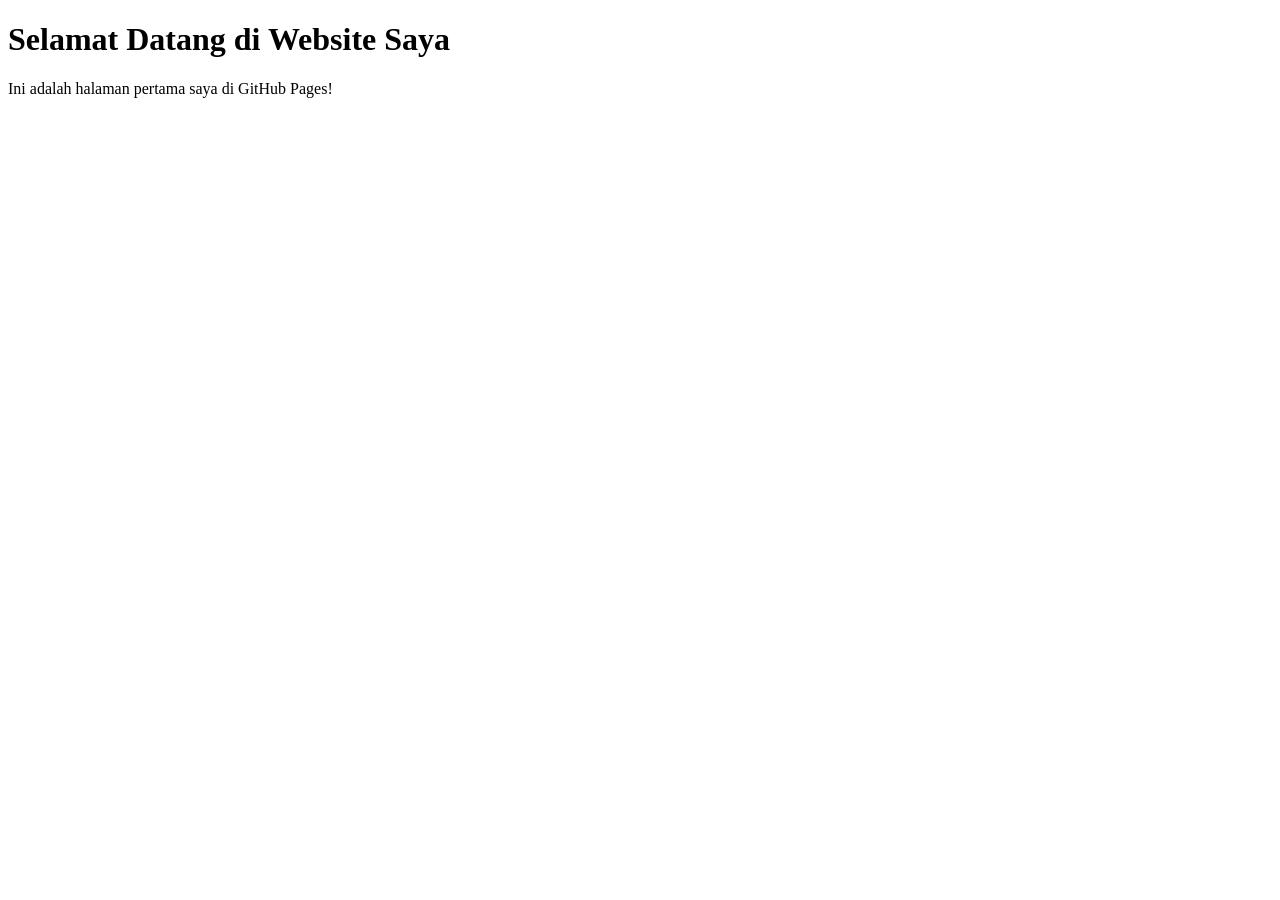
<file: index.html>
<!DOCTYPE html>
<html lang="en">
<head>
    <meta charset="UTF-8">
    <meta http-equiv="X-UA-Compatible" content="IE=edge">
    <meta name="viewport" content="width=device-width, initial-scale=1.0">
    <title>Website Saya</title>
</head>
<body>
    <h1>Selamat Datang di Website Saya</h1>
    <p>Ini adalah halaman pertama saya di GitHub Pages!</p>
</body>
</html>
</file>
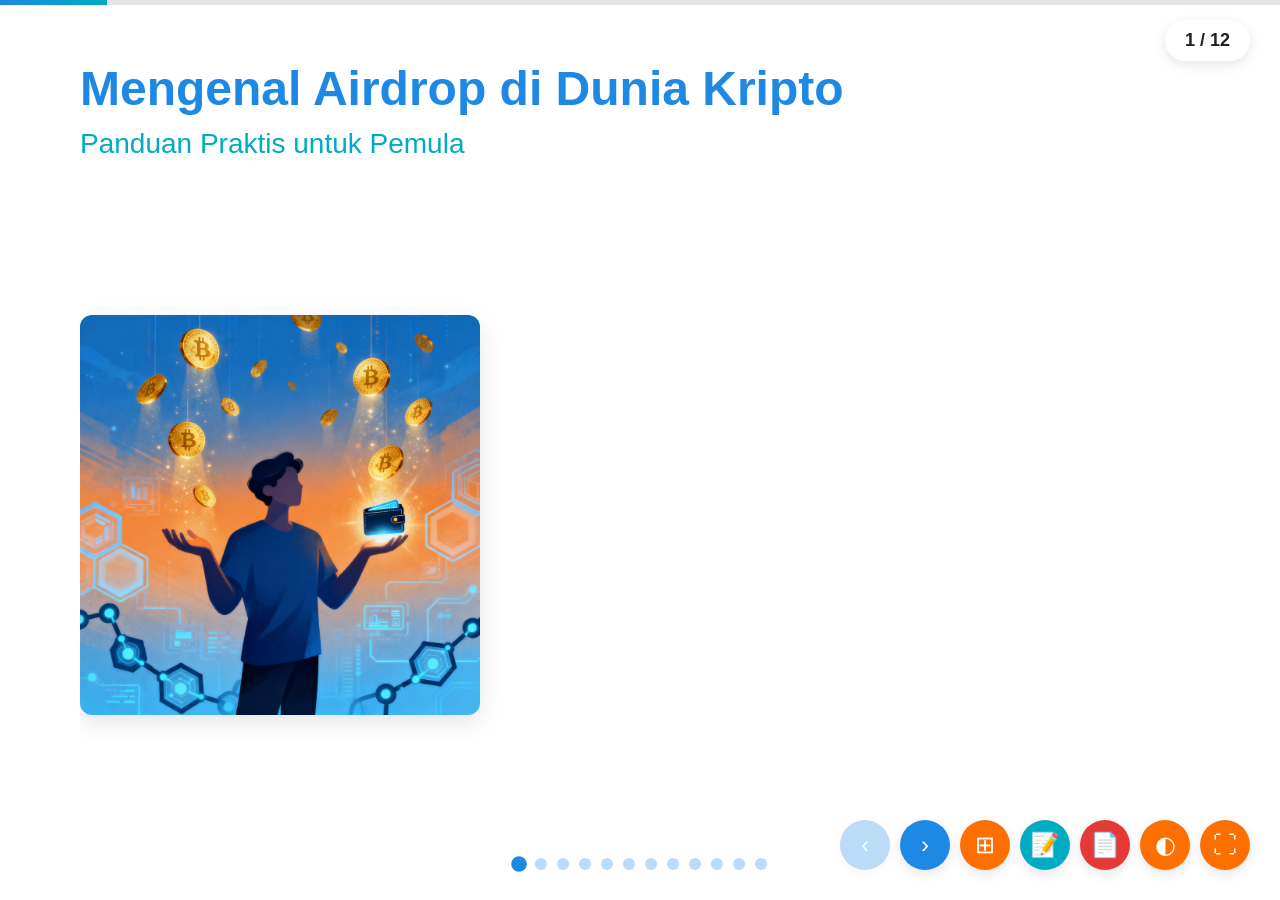
<file: airdrop/index.html>
<!DOCTYPE html>
<html lang="id">
<head>
    <meta charset="UTF-8">
    <meta name="viewport" content="width=device-width, initial-scale=1.0">
    <meta name="description" content="Panduan lengkap tentang airdrop cryptocurrency untuk pemula">
    <title>Mengenal Airdrop di Dunia Kripto: Panduan Praktis untuk Pemula</title>
    
    <style>
        * {
            margin: 0;
            padding: 0;
            box-sizing: border-box;
        }

        :root {
            --primary-blue: #1E88E5;
            --secondary-teal: #00ACC1;
            --accent-orange: #FF6F00;
            --text-dark: #212121;
            --text-light: #FFFFFF;
            --bg-light: #F5F5F5;
            --card-bg: #FFFFFF;
            --shadow: rgba(0, 0, 0, 0.1);
        }

        [data-theme="dark"] {
            --primary-blue: #42A5F5;
            --secondary-teal: #26C6DA;
            --accent-orange: #FF9800;
            --text-dark: #E0E0E0;
            --text-light: #121212;
            --bg-light: #1E1E1E;
            --card-bg: #2D2D2D;
            --shadow: rgba(0, 0, 0, 0.3);
        }

        body {
            font-family: 'Segoe UI', Tahoma, Geneva, Verdana, sans-serif;
            background: var(--bg-light);
            color: var(--text-dark);
            overflow: hidden;
            transition: background 0.3s ease, color 0.3s ease;
        }

        /* Loading Screen */
        .loading-screen {
            position: fixed;
            top: 0;
            left: 0;
            width: 100%;
            height: 100%;
            background: linear-gradient(135deg, var(--primary-blue) 0%, var(--secondary-teal) 100%);
            display: flex;
            align-items: center;
            justify-content: center;
            z-index: 10000;
            transition: opacity 0.5s ease;
        }

        .loading-screen.hidden {
            opacity: 0;
            pointer-events: none;
        }

        .loader {
            width: 50px;
            height: 50px;
            border: 5px solid rgba(255, 255, 255, 0.3);
            border-top: 5px solid white;
            border-radius: 50%;
            animation: spin 1s linear infinite;
        }

        @keyframes spin {
            0% { transform: rotate(0deg); }
            100% { transform: rotate(360deg); }
        }

        .presentation {
            width: 100vw;
            height: 100vh;
            position: relative;
        }

        .slide {
            width: 100%;
            height: 100%;
            position: absolute;
            top: 0;
            left: 0;
            display: none;
            flex-direction: column;
            padding: 60px 80px;
            background: var(--card-bg);
            opacity: 0;
            transform: translateX(100%);
            transition: opacity 0.5s ease, transform 0.5s ease;
        }

        .slide.active {
            display: flex;
            opacity: 1;
            transform: translateX(0);
        }

        .slide.prev {
            transform: translateX(-100%);
        }

        .slide-header {
            margin-bottom: 30px;
        }

        .slide-title {
            font-size: 48px;
            font-weight: 700;
            color: var(--primary-blue);
            margin-bottom: 10px;
            line-height: 1.2;
            animation: fadeInDown 0.8s ease;
        }

        @keyframes fadeInDown {
            from {
                opacity: 0;
                transform: translateY(-20px);
            }
            to {
                opacity: 1;
                transform: translateY(0);
            }
        }

        .slide-subtitle {
            font-size: 28px;
            color: var(--secondary-teal);
            font-weight: 400;
            animation: fadeInUp 0.8s ease;
        }

        @keyframes fadeInUp {
            from {
                opacity: 0;
                transform: translateY(20px);
            }
            to {
                opacity: 1;
                transform: translateY(0);
            }
        }

        .slide-content {
            flex: 1;
            display: flex;
            gap: 40px;
            overflow-y: auto;
            animation: fadeIn 1s ease;
        }

        @keyframes fadeIn {
            from { opacity: 0; }
            to { opacity: 1; }
        }

        .content-text {
            flex: 1;
            display: flex;
            flex-direction: column;
            gap: 25px;
        }

        .content-visual {
            flex: 0 0 400px;
            display: flex;
            align-items: center;
            justify-content: center;
        }

        .content-visual img {
            max-width: 100%;
            max-height: 450px;
            object-fit: contain;
            border-radius: 12px;
            box-shadow: 0 8px 24px var(--shadow);
            transition: transform 0.3s ease;
        }

        .content-visual img:hover {
            transform: scale(1.05);
        }

        .definition-box {
            background: linear-gradient(135deg, var(--primary-blue) 0%, var(--secondary-teal) 100%);
            color: white;
            padding: 30px;
            border-radius: 12px;
            font-size: 22px;
            line-height: 1.6;
            box-shadow: 0 4px 12px var(--shadow);
        }

        .analogy-box {
            background: #FFF3E0;
            border-left: 5px solid var(--accent-orange);
            padding: 20px 25px;
            font-size: 20px;
            font-style: italic;
            color: #E65100;
            border-radius: 8px;
        }

        [data-theme="dark"] .analogy-box {
            background: #3E2723;
            color: #FFB74D;
        }

        .bullet-list {
            list-style: none;
            font-size: 26px;
            line-height: 1.8;
        }

        .bullet-list li {
            padding: 15px 0;
            padding-left: 40px;
            position: relative;
            opacity: 0;
            animation: slideInLeft 0.5s ease forwards;
        }

        .bullet-list li:nth-child(1) { animation-delay: 0.1s; }
        .bullet-list li:nth-child(2) { animation-delay: 0.2s; }
        .bullet-list li:nth-child(3) { animation-delay: 0.3s; }
        .bullet-list li:nth-child(4) { animation-delay: 0.4s; }
        .bullet-list li:nth-child(5) { animation-delay: 0.5s; }

        @keyframes slideInLeft {
            from {
                opacity: 0;
                transform: translateX(-30px);
            }
            to {
                opacity: 1;
                transform: translateX(0);
            }
        }

        .bullet-list li:before {
            content: "●";
            position: absolute;
            left: 0;
            color: var(--accent-orange);
            font-size: 30px;
        }

        .steps-container {
            display: flex;
            gap: 30px;
            justify-content: space-between;
            flex-wrap: wrap;
        }

        .step-box {
            flex: 1;
            min-width: 200px;
            background: var(--card-bg);
            border: 3px solid var(--primary-blue);
            border-radius: 12px;
            padding: 30px 20px;
            text-align: center;
            box-shadow: 0 4px 12px var(--shadow);
            transition: transform 0.3s ease, box-shadow 0.3s ease;
            opacity: 0;
            animation: popIn 0.5s ease forwards;
        }

        .step-box:nth-child(1) { animation-delay: 0.1s; }
        .step-box:nth-child(2) { animation-delay: 0.2s; }
        .step-box:nth-child(3) { animation-delay: 0.3s; }

        @keyframes popIn {
            from {
                opacity: 0;
                transform: scale(0.8);
            }
            to {
                opacity: 1;
                transform: scale(1);
            }
        }

        .step-box:hover {
            transform: translateY(-5px);
            box-shadow: 0 8px 24px var(--shadow);
        }

        .step-number {
            width: 60px;
            height: 60px;
            background: var(--primary-blue);
            color: white;
            border-radius: 50%;
            display: flex;
            align-items: center;
            justify-content: center;
            font-size: 32px;
            font-weight: 700;
            margin: 0 auto 20px;
        }

        .step-text {
            font-size: 20px;
            line-height: 1.5;
            color: var(--text-dark);
        }

        .types-grid {
            display: grid;
            gap: 20px;
        }

        .type-item {
            background: #F0F9FF;
            border-left: 5px solid var(--secondary-teal);
            padding: 20px 25px;
            border-radius: 8px;
            transition: transform 0.3s ease;
        }

        [data-theme="dark"] .type-item {
            background: #263238;
        }

        .type-item:hover {
            transform: translateX(5px);
        }

        .type-title {
            font-size: 24px;
            font-weight: 700;
            color: var(--primary-blue);
            margin-bottom: 8px;
        }

        .type-desc {
            font-size: 18px;
            color: var(--text-dark);
            line-height: 1.5;
        }

        .example-card {
            background: linear-gradient(135deg, #E3F2FD 0%, #E0F7FA 100%);
            border: 2px solid var(--secondary-teal);
            border-radius: 12px;
            padding: 25px;
            margin-bottom: 20px;
            transition: transform 0.3s ease;
        }

        [data-theme="dark"] .example-card {
            background: linear-gradient(135deg, #1A237E 0%, #006064 100%);
        }

        .example-card:hover {
            transform: scale(1.02);
        }

        .example-name {
            font-size: 28px;
            font-weight: 700;
            color: var(--primary-blue);
            margin-bottom: 10px;
        }

        .example-detail {
            font-size: 20px;
            color: var(--text-dark);
            margin: 5px 0;
        }

        .free-badge {
            display: inline-block;
            background: var(--accent-orange);
            color: white;
            padding: 8px 20px;
            border-radius: 20px;
            font-weight: 700;
            font-size: 16px;
            margin-top: 10px;
        }

        .tips-list {
            list-style: none;
            font-size: 24px;
            line-height: 1.8;
        }

        .tips-list li {
            padding: 15px 20px;
            margin: 10px 0;
            background: var(--card-bg);
            border-left: 5px solid var(--accent-orange);
            border-radius: 8px;
            box-shadow: 0 2px 8px var(--shadow);
            opacity: 0;
            animation: slideInLeft 0.5s ease forwards;
        }

        .tips-list li:nth-child(1) { animation-delay: 0.1s; }
        .tips-list li:nth-child(2) { animation-delay: 0.2s; }
        .tips-list li:nth-child(3) { animation-delay: 0.3s; }
        .tips-list li:nth-child(4) { animation-delay: 0.4s; }
        .tips-list li:nth-child(5) { animation-delay: 0.5s; }

        .expectation-list {
            display: flex;
            flex-direction: column;
            gap: 20px;
        }

        .expectation-item {
            background: var(--card-bg);
            border-left: 5px solid var(--accent-orange);
            border-radius: 8px;
            padding: 20px 25px;
            box-shadow: 0 2px 8px var(--shadow);
            opacity: 0;
            animation: slideInLeft 0.5s ease forwards;
        }

        .expectation-item:nth-child(1) { animation-delay: 0.1s; }
        .expectation-item:nth-child(2) { animation-delay: 0.2s; }
        .expectation-item:nth-child(3) { animation-delay: 0.3s; }
        .expectation-item:nth-child(4) { animation-delay: 0.4s; }
        .expectation-item:nth-child(5) { animation-delay: 0.5s; }

        .expectation-main {
            font-size: 24px;
            color: var(--text-dark);
            margin-bottom: 8px;
            line-height: 1.4;
        }

        .expectation-sub {
            font-size: 20px;
            color: #666;
            padding-left: 35px;
            line-height: 1.6;
        }

        [data-theme="dark"] .expectation-sub {
            color: #B0B0B0;
        }

        .glossary-list {
            display: flex;
            flex-direction: column;
            gap: 15px;
        }

        .glossary-item {
            background: var(--card-bg);
            border-left: 4px solid var(--primary-blue);
            border-radius: 8px;
            padding: 18px 22px;
            box-shadow: 0 2px 6px var(--shadow);
            transition: transform 0.3s ease, box-shadow 0.3s ease;
        }

        .glossary-item:hover {
            transform: translateX(5px);
            box-shadow: 0 4px 12px var(--shadow);
        }

        .glossary-term {
            font-size: 22px;
            font-weight: 700;
            color: var(--primary-blue);
            margin-bottom: 8px;
            line-height: 1.3;
        }

        .glossary-def {
            font-size: 18px;
            color: var(--text-dark);
            line-height: 1.6;
        }

        .glossary-def em {
            color: var(--secondary-teal);
            font-style: italic;
            font-weight: 600;
        }

        /* Custom Scrollbar for Glossary */
        .glossary-list {
            scrollbar-width: thin;
            scrollbar-color: var(--primary-blue) var(--bg-light);
        }

        .glossary-list::-webkit-scrollbar {
            width: 8px;
        }

        .glossary-list::-webkit-scrollbar-track {
            background: var(--bg-light);
            border-radius: 10px;
        }

        .glossary-list::-webkit-scrollbar-thumb {
            background: var(--primary-blue);
            border-radius: 10px;
        }

        .glossary-list::-webkit-scrollbar-thumb:hover {
            background: var(--secondary-teal);
        }

        .source-section {
            margin-bottom: 30px;
        }

        .source-title {
            font-size: 28px;
            font-weight: 700;
            color: var(--primary-blue);
            margin-bottom: 15px;
        }

        .telegram-list {
            list-style: none;
            font-size: 20px;
        }

        .telegram-list li {
            padding: 15px;
            margin: 10px 0;
            background: var(--card-bg);
            border-radius: 8px;
            box-shadow: 0 2px 8px var(--shadow);
        }

        .telegram-list a {
            color: var(--secondary-teal);
            text-decoration: none;
            font-weight: 600;
        }

        .telegram-list a:hover {
            text-decoration: underline;
        }

        .closing-message {
            background: linear-gradient(135deg, var(--primary-blue) 0%, var(--secondary-teal) 100%);
            color: white;
            padding: 40px;
            border-radius: 12px;
            box-shadow: 0 8px 24px var(--shadow);
        }

        .closing-message h3 {
            font-size: 36px;
            margin-bottom: 20px;
        }

        .closing-message p {
            font-size: 24px;
            margin: 15px 0;
            line-height: 1.6;
        }

        /* Navigation Controls */
        .navigation {
            position: fixed;
            bottom: 30px;
            right: 30px;
            display: flex;
            gap: 10px;
            z-index: 100;
        }

        .nav-btn {
            width: 50px;
            height: 50px;
            background: var(--primary-blue);
            color: white;
            border: none;
            border-radius: 50%;
            font-size: 24px;
            cursor: pointer;
            box-shadow: 0 4px 12px var(--shadow);
            transition: all 0.3s ease;
            display: flex;
            align-items: center;
            justify-content: center;
        }

        .nav-btn:hover:not(:disabled) {
            background: var(--secondary-teal);
            transform: scale(1.1);
        }

        .nav-btn:disabled {
            opacity: 0.3;
            cursor: not-allowed;
        }

        .fullscreen-btn, .theme-btn, .overview-btn {
            background: var(--accent-orange);
        }

        /* Progress Bar */
        .progress-container {
            position: fixed;
            top: 0;
            left: 0;
            width: 100%;
            height: 5px;
            background: rgba(0, 0, 0, 0.1);
            z-index: 99;
        }

        .progress-bar {
            height: 100%;
            background: linear-gradient(90deg, var(--primary-blue) 0%, var(--secondary-teal) 100%);
            width: 10%;
            transition: width 0.3s ease;
        }

        /* Slide Counter */
        .slide-counter {
            position: fixed;
            top: 20px;
            right: 30px;
            background: var(--card-bg);
            padding: 10px 20px;
            border-radius: 25px;
            font-size: 18px;
            font-weight: 600;
            color: var(--text-dark);
            box-shadow: 0 4px 12px var(--shadow);
            z-index: 99;
        }

        /* Dots Indicator */
        .dots-indicator {
            position: fixed;
            bottom: 30px;
            left: 50%;
            transform: translateX(-50%);
            display: flex;
            gap: 10px;
            z-index: 100;
        }

        .dot {
            width: 12px;
            height: 12px;
            background: rgba(30, 136, 229, 0.3);
            border-radius: 50%;
            cursor: pointer;
            transition: all 0.3s ease;
        }

        .dot.active {
            background: var(--primary-blue);
            transform: scale(1.3);
        }

        .dot:hover {
            background: var(--secondary-teal);
        }

        /* Presenter Notes */
        .presenter-notes {
            position: fixed;
            bottom: 100px;
            left: 30px;
            background: var(--card-bg);
            padding: 15px 20px;
            border-radius: 12px;
            box-shadow: 0 4px 12px var(--shadow);
            font-size: 14px;
            color: var(--text-dark);
            max-width: 500px;
            z-index: 98;
            opacity: 0;
            transform: translateY(20px);
            pointer-events: none;
            transition: all 0.3s ease;
            border: 2px solid var(--primary-blue);
        }

        .presenter-notes.visible {
            opacity: 0.95;
            transform: translateY(0);
            pointer-events: auto;
        }

        .presenter-notes:hover {
            opacity: 1;
        }

        .presenter-notes strong {
            color: var(--primary-blue);
            display: inline-block;
            margin-right: 5px;
            font-size: 13px;
        }

        .notes-toggle {
            background: var(--secondary-teal);
        }

        .pdf-btn {
            background: #E53935;
        }

        .pdf-btn:hover:not(:disabled) {
            background: #C62828;
        }

        /* PDF Loading Overlay */
        .pdf-loading {
            position: fixed;
            top: 0;
            left: 0;
            width: 100%;
            height: 100%;
            background: rgba(0, 0, 0, 0.9);
            display: none;
            align-items: center;
            justify-content: center;
            z-index: 10001;
            flex-direction: column;
            gap: 20px;
        }

        .pdf-loading.active {
            display: flex;
        }

        .pdf-loading-text {
            color: white;
            font-size: 24px;
            font-weight: 600;
        }

        .pdf-loading-spinner {
            width: 60px;
            height: 60px;
            border: 6px solid rgba(255, 255, 255, 0.3);
            border-top: 6px solid white;
            border-radius: 50%;
            animation: spin 1s linear infinite;
        }

        .pdf-loading-progress {
            color: white;
            font-size: 18px;
        }

        /* Overview Panel */
        .overview-panel {
            position: fixed;
            top: 0;
            left: 0;
            width: 100%;
            height: 100%;
            background: rgba(0, 0, 0, 0.9);
            z-index: 1000;
            display: none;
            padding: 40px;
            overflow-y: auto;
        }

        .overview-panel.active {
            display: block;
        }

        .overview-grid {
            display: grid;
            grid-template-columns: repeat(auto-fill, minmax(250px, 1fr));
            gap: 20px;
            max-width: 1400px;
            margin: 0 auto;
        }

        .overview-slide {
            background: var(--card-bg);
            border-radius: 8px;
            padding: 15px;
            cursor: pointer;
            transition: transform 0.3s ease, box-shadow 0.3s ease;
            box-shadow: 0 4px 12px var(--shadow);
        }

        .overview-slide:hover {
            transform: scale(1.05);
            box-shadow: 0 8px 24px var(--shadow);
        }

        .overview-slide.current {
            border: 3px solid var(--accent-orange);
        }

        .overview-number {
            background: var(--primary-blue);
            color: white;
            width: 30px;
            height: 30px;
            border-radius: 50%;
            display: flex;
            align-items: center;
            justify-content: center;
            font-weight: 700;
            margin-bottom: 10px;
        }

        .overview-title {
            font-size: 16px;
            font-weight: 600;
            color: var(--text-dark);
        }

        .overview-close {
            position: fixed;
            top: 20px;
            right: 20px;
            background: var(--accent-orange);
            color: white;
            border: none;
            width: 50px;
            height: 50px;
            border-radius: 50%;
            font-size: 24px;
            cursor: pointer;
            box-shadow: 0 4px 12px var(--shadow);
        }

        /* Responsive Design */
        @media (max-width: 1024px) {
            .slide {
                padding: 40px 40px;
            }

            .slide-title {
                font-size: 36px;
            }

            .slide-subtitle {
                font-size: 22px;
            }

            .content-visual {
                flex: 0 0 300px;
            }

            .bullet-list {
                font-size: 22px;
            }
        }

        @media (max-width: 768px) {
            .slide {
                padding: 30px 20px;
            }

            .slide-title {
                font-size: 28px;
            }

            .slide-subtitle {
                font-size: 18px;
            }

            .slide-content {
                flex-direction: column;
            }

            .content-visual {
                flex: 1;
                max-height: 300px;
            }

            .content-visual img {
                max-height: 300px;
            }

            .bullet-list {
                font-size: 18px;
            }

            .step-text {
                font-size: 16px;
            }

            .navigation {
                bottom: 20px;
                right: 20px;
            }

            .nav-btn {
                width: 45px;
                height: 45px;
                font-size: 20px;
            }

            .presenter-notes {
                display: none;
            }

            .slide-counter {
                top: 10px;
                right: 10px;
                font-size: 14px;
                padding: 8px 15px;
            }

            .dots-indicator {
                bottom: 80px;
            }

            .steps-container {
                flex-direction: column;
            }

            .example-name {
                font-size: 22px;
            }

            .example-detail {
                font-size: 16px;
            }

            .closing-message h3 {
                font-size: 24px;
            }

            .closing-message p {
                font-size: 18px;
            }

            .expectation-main {
                font-size: 20px;
            }

            .expectation-sub {
                font-size: 17px;
                padding-left: 30px;
            }

            .glossary-term {
                font-size: 20px;
            }

            .glossary-def {
                font-size: 17px;
            }

            .glossary-item {
                padding: 16px 20px;
            }
        }

        @media (max-width: 480px) {
            .slide {
                padding: 20px 15px;
            }

            .slide-title {
                font-size: 24px;
            }

            .slide-subtitle {
                font-size: 16px;
            }

            .bullet-list {
                font-size: 16px;
            }

            .definition-box {
                font-size: 18px;
                padding: 20px;
            }

            .expectation-main {
                font-size: 18px;
            }

            .expectation-sub {
                font-size: 15px;
                padding-left: 25px;
            }

            .expectation-item {
                padding: 15px 20px;
            }

            .glossary-term {
                font-size: 18px;
            }

            .glossary-def {
                font-size: 15px;
            }

            .glossary-item {
                padding: 14px 18px;
            }

            .overview-grid {
                grid-template-columns: repeat(auto-fill, minmax(150px, 1fr));
                gap: 10px;
                padding: 20px;
            }
        }

        /* Print Styles */
        @media print {
            @page {
                size: A4 landscape;
                margin: 0;
            }

            body {
                overflow: visible;
                background: white;
            }

            .navigation,
            .progress-container,
            .slide-counter,
            .dots-indicator,
            .presenter-notes,
            .overview-panel,
            .pdf-loading,
            .loading-screen {
                display: none !important;
            }

            .presentation {
                width: 100%;
                height: auto;
            }

            .slide {
                page-break-after: always;
                page-break-inside: avoid;
                position: relative !important;
                display: flex !important;
                opacity: 1 !important;
                transform: none !important;
                width: 100%;
                height: 100vh;
                min-height: 100vh;
                max-height: 100vh;
                padding: 40px 60px;
                background: white !important;
                color: #212121 !important;
            }

            .slide:last-child {
                page-break-after: auto;
            }

            .slide-content {
                display: flex;
                overflow: visible;
            }

            .content-visual img {
                max-height: 400px;
                page-break-inside: avoid;
            }

            .glossary-list,
            .slide-content > div {
                overflow: visible !important;
                max-height: none !important;
            }

            /* Ensure all text is dark for print */
            .slide-title,
            .slide-subtitle,
            .bullet-list,
            .tips-list,
            .glossary-term,
            .glossary-def,
            .expectation-main,
            .expectation-sub,
            .type-desc,
            .example-detail,
            .source-title,
            .closing-message {
                color: #212121 !important;
            }

            .closing-message {
                background: #E3F2FD !important;
            }

            .definition-box {
                background: #E3F2FD !important;
                color: #212121 !important;
            }

            .analogy-box {
                background: #FFF3E0 !important;
                color: #E65100 !important;
            }
        }

        /* Accessibility */
        .visually-hidden {
            position: absolute;
            width: 1px;
            height: 1px;
            margin: -1px;
            padding: 0;
            overflow: hidden;
            clip: rect(0, 0, 0, 0);
            border: 0;
        }

        /* Focus styles for keyboard navigation */
        .nav-btn:focus,
        .dot:focus,
        .overview-slide:focus {
            outline: 3px solid var(--accent-orange);
            outline-offset: 2px;
        }
    </style>
</head>
<body data-theme="light">
    <!-- Loading Screen -->
    <div class="loading-screen" id="loadingScreen">
        <div class="loader"></div>
    </div>

    <!-- Progress Bar -->
    <div class="progress-container">
        <div class="progress-bar" id="progressBar"></div>
    </div>

    <!-- Slide Counter -->
    <div class="slide-counter" id="slideCounter">1 / 12</div>

    <!-- Main Presentation -->
    <div class="presentation" role="main" aria-label="Presentasi Airdrop">
        <!-- Slide 1: Cover -->
        <div class="slide active" data-slide="1" role="article" aria-label="Slide 1">
            <div class="slide-header">
                <h1 class="slide-title">Mengenal Airdrop di Dunia Kripto</h1>
                <p class="slide-subtitle">Panduan Praktis untuk Pemula</p>
            </div>
            <div class="slide-content">
                <div class="content-visual">
                    <img src="airdrop-cover.png" alt="Ilustrasi Airdrop Cryptocurrency">
                </div>
            </div>
        </div>

        <!-- Slide 2: Apa itu Airdrop -->
        <div class="slide" data-slide="2" role="article" aria-label="Slide 2">
            <div class="slide-header">
                <h2 class="slide-title">Apa itu Airdrop?</h2>
            </div>
            <div class="slide-content">
                <div class="content-text">
                    <div class="definition-box">
                        <strong>Definisi:</strong> Airdrop adalah pembagian token atau cryptocurrency <strong>gratis</strong> dari sebuah project kepada komunitas atau pengguna tertentu sebagai strategi marketing atau reward.
                    </div>
                    <div class="analogy-box">
                        💡 <strong>Analogi sederhana:</strong> Seperti toko baru yang bagi-bagi sampel gratis atau kupon untuk menarik pelanggan!
                    </div>
                </div>
                <div class="content-visual">
                    <img src="wallet-receive.png" alt="Wallet Menerima Token">
                </div>
            </div>
        </div>

        <!-- Slide 3: Tujuan Airdrop -->
        <div class="slide" data-slide="3" role="article" aria-label="Slide 3">
            <div class="slide-header">
                <h2 class="slide-title">Kenapa Project Buat Airdrop?</h2>
            </div>
            <div class="slide-content">
                <div class="content-text">
                    <ul class="bullet-list">
                        <li><strong>Marketing & Awareness:</strong> Supaya makin banyak yang kenal project mereka</li>
                        <li><strong>Community Building:</strong> Bangun komunitas yang solid dari awal</li>
                        <li><strong>Decentralization:</strong> Distribusi token lebih merata ke banyak orang</li>
                        <li><strong>Reward Early Users:</strong> Apresiasi untuk pengguna awal yang udah percaya</li>
                    </ul>
                </div>
                <div class="content-visual">
                    <img src="purpose-flow.png" alt="Alur Tujuan Airdrop">
                </div>
            </div>
        </div>

        <!-- Slide 4: Cara Kerja -->
        <div class="slide" data-slide="4" role="article" aria-label="Slide 4">
            <div class="slide-header">
                <h2 class="slide-title">Bagaimana Cara Kerjanya?</h2>
            </div>
            <div class="slide-content">
                <div class="content-text">
                    <div class="steps-container">
                        <div class="step-box">
                            <div class="step-number">1</div>
                            <div class="step-text">Daftar dengan wallet address crypto kamu</div>
                        </div>
                        <div class="step-box">
                            <div class="step-number">2</div>
                            <div class="step-text">Selesaikan tugas yang diminta (follow, retweet, testing app, dll)</div>
                        </div>
                        <div class="step-box">
                            <div class="step-number">3</div>
                            <div class="step-text">Token dikirim otomatis ke wallet setelah diverifikasi</div>
                        </div>
                    </div>
                </div>
                <div class="content-visual">
                    <img src="3-steps.png" alt="3 Langkah Airdrop">
                </div>
            </div>
        </div>

        <!-- Slide 5: Jenis-jenis Airdrop -->
        <div class="slide" data-slide="5" role="article" aria-label="Slide 5">
            <div class="slide-header">
                <h2 class="slide-title">Jenis-jenis Airdrop</h2>
            </div>
            <div class="slide-content">
                <div class="content-text">
                    <div class="types-grid">
                        <div class="type-item">
                            <div class="type-title">💬 Yappers</div>
                            <div class="type-desc">Kontribusi dan keaktifan di komunitas (buat konten, diskusi)</div>
                        </div>
                        <div class="type-item">
                            <div class="type-title">📱 Social Media Task</div>
                            <div class="type-desc">Follow, like, retweet, join grup Telegram/Discord</div>
                        </div>
                        <div class="type-item">
                            <div class="type-title">💎 Retroactive</div>
                            <div class="type-desc">Hadiah untuk pengguna lama dan loyal yang sudah pakai produk sebelum atau saat awal</div>
                        </div>
                        <div class="type-item">
                            <div class="type-title">🧪 Testnet/Bounty</div>
                            <div class="type-desc">Testing aplikasi, report bug, kontribusi project</div>
                        </div>
                        <div class="type-item">
                            <div class="type-title">🌐 Node Runner</div>
                            <div class="type-desc">Jalankan node blockchain sebagai validator</div>
                        </div>
                    </div>
                </div>
            </div>
        </div>

        <!-- Slide 6: Contoh Sukses -->
        <div class="slide" data-slide="6" role="article" aria-label="Slide 6">
            <div class="slide-header">
                <h2 class="slide-title">Contoh Airdrop yang Sukses</h2>
                <p class="slide-subtitle">Case studies dari project besar</p>
            </div>
            <div class="slide-content">
                <div class="content-text">
                    <div class="example-card">
                        <div class="example-name">🦄 Uniswap (UNI)</div>
                        <div class="example-detail">📦 <strong>400 UNI per user</strong></div>
                        <div class="example-detail">💰 <strong>~$2,000 saat launch</strong></div>
                        <span class="free-badge">FREE</span>
                    </div>
                    <div class="example-card">
                        <div class="example-name">🔵 Arbitrum (ARB)</div>
                        <div class="example-detail">📦 <strong>1.162 miliar token</strong></div>
                        <div class="example-detail">👥 <strong>625,143 pengguna</strong></div>
                        <span class="free-badge">FREE</span>
                    </div>
                    <div class="example-card">
                        <div class="example-name">🔴 Optimism (OP)</div>
                        <div class="example-detail">📦 <strong>5% total supply</strong></div>
                        <div class="example-detail">👥 <strong>248,699 address</strong></div>
                        <span class="free-badge">FREE</span>
                    </div>
                </div>
            </div>
        </div>

        <!-- Slide 7: Manfaat -->
        <div class="slide" data-slide="7" role="article" aria-label="Slide 7">
            <div class="slide-header">
                <h2 class="slide-title">Manfaat Mengikuti Airdrop</h2>
            </div>
            <div class="slide-content">
                <div class="content-text">
                    <ul class="bullet-list">
                        <li>💰 <strong>Token gratis tanpa modal</strong></li>
                        <li>📈 <strong>Potensi untung kalau harga naik</strong></li>
                        <li>🎓 <strong>Pengalaman belajar teknologi blockchain</strong></li>
                        <li>👥 <strong>Dapat komunitas dan jaringan baru</strong></li>
                    </ul>
                </div>
                <div class="content-visual">
                    <img src="benefits-icon.png" alt="Manfaat Airdrop">
                </div>
            </div>
        </div>

        <!-- Slide 8: Ekspektasi Realistis -->
        <div class="slide" data-slide="8" role="article" aria-label="Slide 8">
            <div class="slide-header">
                <h2 class="slide-title">Ekspektasi Realistis</h2>
                <p class="slide-subtitle">Pahami realita sebelum mulai</p>
            </div>
            <div class="slide-content">
                <div class="content-text">
                    <div class="expectation-list">
                        <div class="expectation-item">
                            <div class="expectation-main">🚫 <strong>Airdrop bukan jalan cepat jadi kaya</strong></div>
                            <div class="expectation-sub">→ Jangan berharap bisa langsung kaya mendadak</div>
                        </div>
                        
                        <div class="expectation-item">
                            <div class="expectation-main">💸 <strong>Sebagian besar token nilainya sangat kecil</strong></div>
                            <div class="expectation-sub">→ Kenyataannya, banyak yang bahkan tidak ada harganya</div>
                        </div>
                        
                        <div class="expectation-item">
                            <div class="expectation-main">📚 <strong>Nilai utamanya ada di pengalaman</strong></div>
                            <div class="expectation-sub">→ Bisa belajar teknologi, melatih konsistensi, dan mengenal dunia kripto</div>
                        </div>
                        
                        <div class="expectation-item">
                            <div class="expectation-main">🎲 <strong>Peluang hadiah besar itu jarang sekali</strong></div>
                            <div class="expectation-sub">→ Mirip undian: kesempatan kecil, tetap butuh usaha</div>
                        </div>
                        
                        <div class="expectation-item">
                            <div class="expectation-main">❌ <strong>Kadang tetap tidak lolos meski sudah ikut aturan</strong></div>
                            <div class="expectation-sub">→ Syarat bisa berubah tiba‑tiba tanpa pemberitahuan</div>
                        </div>
                    </div>
                    <div class="analogy-box" style="margin-top: 25px;">
                        💡 <strong>Mindset yang benar:</strong> Treat airdrop sebagai "bonus" dari proses belajar crypto, bukan sebagai income utama!
                    </div>
                </div>
            </div>
        </div>

        <!-- Slide 9: Risiko & Tips -->
        <div class="slide" data-slide="9" role="article" aria-label="Slide 9">
            <div class="slide-header">
                <h2 class="slide-title">Risiko & Tips Aman</h2>
            </div>
            <div class="slide-content">
                <div class="content-text">
                    <ul class="tips-list">
                        <li>⚠️ <strong>Waspada scam/penipuan</strong> - Cek kredibilitas project</li>
                        <li>🚫 <strong>Jangan klik link sembarangan</strong> - Phishing banyak!</li>
                        <li>🔒 <strong>Jangan berikan seed phrase wallet</strong> - PENTING!</li>
                        <li>💼 <strong>Pakai wallet khusus untuk airdrop</strong> - Pisahkan dari aset utama</li>
                        <li>✅ <strong>Cek reputasi project</strong> - Riset dulu sebelum ikut</li>
                    </ul>
                </div>
                <div class="content-visual">
                    <img src="security-warn.png" alt="Peringatan Keamanan">
                </div>
            </div>
        </div>

        <!-- Slide 10: Sumber Info -->
        <div class="slide" data-slide="10" role="article" aria-label="Slide 10">
            <div class="slide-header">
                <h2 class="slide-title">Sumber Info Airdrop Terbaru</h2>
            </div>
            <div class="slide-content">
                <div class="content-text">
                    <div class="source-section">
                        <div class="source-title">📱 Channel Telegram:</div>
                        <ul class="telegram-list">
                            <li>
                                <strong>AirdropFinder:</strong> 
                                <a href="https://t.me/airdropfind" target="_blank" rel="noopener noreferrer">t.me/airdropfind</a>
                            </li>
                            <li>
                                <strong>BeritaCryptoo:</strong> 
                                <a href="https://t.me/BeritaCryptoo" target="_blank" rel="noopener noreferrer">t.me/BeritaCryptoo</a>
                            </li>
                            <li>
                                <strong>Atom Research:</strong> 
                                <a href="https://t.me/atoms_research" target="_blank" rel="noopener noreferrer">t.me/atoms_research</a>
                            </li>
                        </ul>
                    </div>
                    <div class="source-section">
                        <div class="source-title">🌐 Sumber Lain:</div>
                        <ul class="bullet-list" style="font-size: 22px;">
                            <li>Twitter/X (follow project resmi)</li>
                            <li>Discord komunitas</li>
                            <li>CoinMarketCap Airdrops</li>
                            <li>CoinGecko</li>
                        </ul>
                    </div>
                </div>
            </div>
        </div>

        <!-- Slide 11: Daftar Istilah Crypto -->
        <div class="slide" data-slide="11" role="article" aria-label="Slide 11">
            <div class="slide-header">
                <h2 class="slide-title">📚 Daftar Istilah Crypto untuk Pemula</h2>
            </div>
            <div class="slide-content">
                <div class="content-text" style="max-height: calc(100vh - 250px); overflow-y: auto; padding-right: 20px;">
                    <div class="glossary-list">
                        <div class="glossary-item">
                            <div class="glossary-term">💼 Wallet</div>
                            <div class="glossary-def">Dompet digital yang berfungsi menyimpan aset crypto. Dari sini kamu bisa mengirim, menerima, dan mengelola token. Ada dua jenis utama: <em>hot wallet</em> (terhubung internet, praktis tapi lebih rawan) dan <em>cold wallet</em> (offline, lebih aman).</div>
                        </div>

                        <div class="glossary-item">
                            <div class="glossary-term">🔑 Seed Phrase</div>
                            <div class="glossary-def">Kumpulan kata rahasia (biasanya 12–24 kata) yang jadi "master key" untuk membuka wallet. Kalau hilang, kamu bisa kehilangan akses selamanya. Jadi, simpan baik-baik dan jangan pernah bagikan.</div>
                        </div>

                        <div class="glossary-item">
                            <div class="glossary-term">🔐 Private Key</div>
                            <div class="glossary-def">Kode unik berupa angka/huruf panjang yang berfungsi sebagai kunci untuk mengontrol wallet. Bisa dianggap seperti PIN super rahasia. Bedanya, kalau orang lain tahu private key kamu, mereka bisa langsung ambil asetmu.</div>
                        </div>

                        <div class="glossary-item">
                            <div class="glossary-term">🔄 DEX (Decentralized Exchange)</div>
                            <div class="glossary-def">Platform tukar crypto tanpa perantara, transaksi langsung antar pengguna lewat smart contract. Contoh: Uniswap, PancakeSwap. Keunggulannya: lebih transparan dan kamu tetap pegang kendali penuh atas asetmu.</div>
                        </div>

                        <div class="glossary-item">
                            <div class="glossary-term">🏢 CEX (Centralized Exchange)</div>
                            <div class="glossary-def">Platform tukar crypto yang dikelola perusahaan (contoh: Binance, Coinbase). Lebih mudah digunakan, biasanya punya fitur lengkap, tapi asetmu dititipkan ke pihak ketiga sehingga ada risiko kalau platform bermasalah.</div>
                        </div>

                        <div class="glossary-item">
                            <div class="glossary-term">⏰ Vesting</div>
                            <div class="glossary-def">Sistem pelepasan token secara bertahap sesuai jadwal. Misalnya, investor atau tim proyek tidak langsung menerima semua token sekaligus, tapi sedikit demi sedikit. Tujuannya: menjaga harga token tetap stabil dan mencegah "dump" besar-besaran.</div>
                        </div>

                        <div class="glossary-item">
                            <div class="glossary-term">⛽ Gas Fee</div>
                            <div class="glossary-def">Biaya transaksi yang dibayar ke jaringan blockchain agar transaksi diproses. Besarnya tergantung seberapa ramai jaringan saat itu. Misalnya di Ethereum, gas fee bisa naik saat banyak orang melakukan transaksi bersamaan.</div>
                        </div>

                        <div class="glossary-item">
                            <div class="glossary-term">🎉 TGE (Token Generation Event)</div>
                            <div class="glossary-def">Momen resmi saat sebuah proyek crypto pertama kali merilis tokennya ke publik atau investor. Biasanya jadi tonggak penting karena menandai dimulainya ekosistem token tersebut.</div>
                        </div>

                        <div class="glossary-item">
                            <div class="glossary-term">🔍 DYOR (Do Your Own Research)</div>
                            <div class="glossary-def">Prinsip dasar di dunia crypto: jangan asal ikut-ikutan. Selalu lakukan riset sendiri sebelum membeli atau berinvestasi, karena risiko di crypto cukup tinggi.</div>
                        </div>
                    </div>
                </div>
            </div>
        </div>

        <!-- Slide 12: Penutup -->
        <div class="slide" data-slide="12" role="article" aria-label="Slide 12">
            <div class="slide-header">
                <h2 class="slide-title">Penutup & Motivasi</h2>
            </div>
            <div class="slide-content">
                <div class="content-text">
                    <div class="closing-message">
                        <h3>🚀 Mulai Perjalanan Crypto Anda!</h3>
                        <p>✅ Airdrop = peluang pemula masuk ke dunia crypto</p>
                        <p>🔒 Utamakan keamanan wallet</p>
                        <p>📚 Mulai belajar & ikut secara cerdas</p>
                        <p>🧠 Jangan tergesa-gesa, lakukan riset</p>
                    </div>
                </div>
                <div class="content-visual">
                    <img src="closing-door.png" alt="Penutup">
                </div>
            </div>
        </div>
    </div>

    <!-- Dots Indicator -->
    <div class="dots-indicator" role="navigation" aria-label="Navigasi Slide">
        <div class="dot active" onclick="goToSlide(0)" role="button" aria-label="Slide 1" tabindex="0"></div>
        <div class="dot" onclick="goToSlide(1)" role="button" aria-label="Slide 2" tabindex="0"></div>
        <div class="dot" onclick="goToSlide(2)" role="button" aria-label="Slide 3" tabindex="0"></div>
        <div class="dot" onclick="goToSlide(3)" role="button" aria-label="Slide 4" tabindex="0"></div>
        <div class="dot" onclick="goToSlide(4)" role="button" aria-label="Slide 5" tabindex="0"></div>
        <div class="dot" onclick="goToSlide(5)" role="button" aria-label="Slide 6" tabindex="0"></div>
        <div class="dot" onclick="goToSlide(6)" role="button" aria-label="Slide 7" tabindex="0"></div>
        <div class="dot" onclick="goToSlide(7)" role="button" aria-label="Slide 8" tabindex="0"></div>
        <div class="dot" onclick="goToSlide(8)" role="button" aria-label="Slide 9" tabindex="0"></div>
        <div class="dot" onclick="goToSlide(9)" role="button" aria-label="Slide 10" tabindex="0"></div>
        <div class="dot" onclick="goToSlide(10)" role="button" aria-label="Slide 11" tabindex="0"></div>
        <div class="dot" onclick="goToSlide(11)" role="button" aria-label="Slide 12" tabindex="0"></div>
    </div>

    <!-- Navigation Buttons -->
    <div class="navigation" role="navigation" aria-label="Kontrol Presentasi">
        <button class="nav-btn" id="prevBtn" onclick="previousSlide()" aria-label="Slide Sebelumnya" title="Previous (Arrow Left)">‹</button>
        <button class="nav-btn" id="nextBtn" onclick="nextSlide()" aria-label="Slide Berikutnya" title="Next (Arrow Right)">›</button>
        <button class="nav-btn overview-btn" onclick="toggleOverview()" aria-label="Tampilkan Overview" title="Overview (O)">⊞</button>
        <button class="nav-btn notes-toggle" onclick="toggleNotes()" aria-label="Toggle Presenter Notes" title="Notes (N)">📝</button>
        <button class="nav-btn pdf-btn" onclick="downloadPDF()" aria-label="Download PDF" title="Download PDF (P)">📄</button>
        <button class="nav-btn theme-btn" onclick="toggleTheme()" aria-label="Toggle Dark Mode" title="Toggle Theme (T)">◐</button>
        <button class="nav-btn fullscreen-btn" onclick="toggleFullscreen()" aria-label="Toggle Fullscreen" title="Fullscreen (F)">⛶</button>
    </div>

    <!-- Presenter Notes -->
    <div class="presenter-notes" id="presenterNotes" role="complementary" aria-label="Catatan Presenter">
        <strong>📝 Catatan:</strong> 
        <span id="notesText">Selamat datang di presentasi tentang airdrop cryptocurrency. Hari ini kita akan membahas cara mendapatkan token gratis dari project crypto.</span>
    </div>

    <!-- Overview Panel -->
    <div class="overview-panel" id="overviewPanel" role="dialog" aria-label="Overview Slide">
        <button class="overview-close" onclick="toggleOverview()" aria-label="Tutup Overview">×</button>
        <div class="overview-grid" id="overviewGrid"></div>
    </div>

    <!-- PDF Loading Overlay -->
    <div class="pdf-loading" id="pdfLoading">
        <div class="pdf-loading-spinner"></div>
        <div class="pdf-loading-text">Print to PDF</div>
        <div class="pdf-loading-progress" id="pdfProgress">Mempersiapkan...</div>
    </div>

    <script>
        const slides = document.querySelectorAll('.slide');
        const dots = document.querySelectorAll('.dot');
        const totalSlides = slides.length;
        let currentSlide = 0;
        let touchStartX = 0;
        let touchEndX = 0;

        const presenterNotes = [
            "Selamat datang di presentasi tentang airdrop cryptocurrency. Hari ini kita akan membahas cara mendapatkan token gratis dari project crypto.",
            "Airdrop adalah peluang gratisan di dunia kripto, project kasih token gratis sebagai promo ataupun reward komunitas.",
            "Project lakukan airdrop agar makin dikenal, komunitasnya besar, dan pengguna pertamanya mendapat penghargaan.",
            "Biasanya kita perlu daftar wallet, ikuti tugas social atau testing, lalu project kirim token ke wallet setelah diverifikasi.",
            "Tiap jenis airdrop punya cara ikut berbeda, dari tugas interaksi sosial hingga menjalankan blockchain.",
            "Uniswap, Arbitrum, dan Optimism pernah bagi token gratis ke ribuan pengguna—banyak yang langsung untung besar!",
            "Airdrop bukan cuma tentang 'dapat gratisan', tapi juga tentang belajar teknologi dan dapat komunitas baru.",
            "Jangan sampai tergoda gratisan lalu jadi korban scam! Selalu pastikan keamanan wallet dan info project sebelum join.",
            "PENTING! Atur ekspektasi dengan realistis. Airdrop bukan jalan pintas kaya, tapi peluang belajar dan bonus kecil jika beruntung.",
            "Mau update peluang airdrop terbaru? Follow channel Telegram di atas, atau pantau Twitter dan page komunitas kripto.",
            "Sebelum menutup, ini adalah daftar istilah penting yang perlu kalian pahami. Pelajari istilah-istilah dasar ini agar lebih mudah memahami dunia crypto.",
            "Airdrop adalah pintu gratis ke dunia kripto, ambil peluangnya, pelajari cara aman, dan semoga sukses!"
        ];

        const slideTitles = [
            "Mengenal Airdrop di Dunia Kripto",
            "Apa itu Airdrop?",
            "Kenapa Project Buat Airdrop?",
            "Bagaimana Cara Kerjanya?",
            "Jenis-jenis Airdrop",
            "Contoh Airdrop yang Sukses",
            "Manfaat Mengikuti Airdrop",
            "Ekspektasi Realistis",
            "Risiko & Tips Aman",
            "Sumber Info Airdrop Terbaru",
            "Daftar Istilah Crypto untuk Pemula",
            "Penutup & Motivasi"
        ];

        // Initialize
        function init() {
            updateProgress();
            updateCounter();
            updateNotes();
            updateButtons();
            generateOverview();
            
            // Hide loading screen
            setTimeout(() => {
                document.getElementById('loadingScreen').classList.add('hidden');
            }, 500);
        }

        function showSlide(n) {
            slides[currentSlide].classList.remove('active');
            slides[currentSlide].classList.add('prev');
            dots[currentSlide].classList.remove('active');
            
            currentSlide = (n + totalSlides) % totalSlides;
            
            slides[currentSlide].classList.remove('prev');
            slides[currentSlide].classList.add('active');
            dots[currentSlide].classList.add('active');
            
            updateProgress();
            updateCounter();
            updateNotes();
            updateButtons();
            updateOverview();
        }

        function nextSlide() {
            if (currentSlide < totalSlides - 1) {
                showSlide(currentSlide + 1);
            }
        }

        function previousSlide() {
            if (currentSlide > 0) {
                showSlide(currentSlide - 1);
            }
        }

        function goToSlide(n) {
            showSlide(n);
        }

        function updateProgress() {
            const progress = ((currentSlide + 1) / totalSlides) * 100;
            document.getElementById('progressBar').style.width = progress + '%';
        }

        function updateCounter() {
            document.getElementById('slideCounter').textContent = `${currentSlide + 1} / ${totalSlides}`;
        }

        function updateNotes() {
            document.getElementById('notesText').textContent = presenterNotes[currentSlide];
        }

        function updateButtons() {
            document.getElementById('prevBtn').disabled = currentSlide === 0;
            document.getElementById('nextBtn').disabled = currentSlide === totalSlides - 1;
        }

        // Theme Toggle
        function toggleTheme() {
            const body = document.body;
            const currentTheme = body.getAttribute('data-theme');
            const newTheme = currentTheme === 'light' ? 'dark' : 'light';
            body.setAttribute('data-theme', newTheme);
            localStorage.setItem('theme', newTheme);
        }

        // Load saved theme
        const savedTheme = localStorage.getItem('theme') || 'light';
        document.body.setAttribute('data-theme', savedTheme);

        // Fullscreen Toggle
        function toggleFullscreen() {
            if (!document.fullscreenElement) {
                document.documentElement.requestFullscreen();
            } else {
                if (document.exitFullscreen) {
                    document.exitFullscreen();
                }
            }
        }

        // Overview Panel
        function generateOverview() {
            const overviewGrid = document.getElementById('overviewGrid');
            overviewGrid.innerHTML = '';
            
            slides.forEach((slide, index) => {
                const overviewSlide = document.createElement('div');
                overviewSlide.className = 'overview-slide';
                if (index === currentSlide) {
                    overviewSlide.classList.add('current');
                }
                overviewSlide.innerHTML = `
                    <div class="overview-number">${index + 1}</div>
                    <div class="overview-title">${slideTitles[index]}</div>
                `;
                overviewSlide.onclick = () => {
                    goToSlide(index);
                    toggleOverview();
                };
                overviewGrid.appendChild(overviewSlide);
            });
        }

        function updateOverview() {
            const overviewSlides = document.querySelectorAll('.overview-slide');
            overviewSlides.forEach((slide, index) => {
                if (index === currentSlide) {
                    slide.classList.add('current');
                } else {
                    slide.classList.remove('current');
                }
            });
        }

        function toggleOverview() {
            const panel = document.getElementById('overviewPanel');
            panel.classList.toggle('active');
        }

        // Presenter Notes Toggle
        function toggleNotes() {
            const notes = document.getElementById('presenterNotes');
            notes.classList.toggle('visible');
            
            // Save preference
            const isVisible = notes.classList.contains('visible');
            localStorage.setItem('notesVisible', isVisible);
        }

        // Load saved notes visibility
        const savedNotesVisibility = localStorage.getItem('notesVisible') === 'true';
        if (savedNotesVisibility) {
            document.getElementById('presenterNotes').classList.add('visible');
        }

        // Print to PDF Function
        function downloadPDF() {
            const pdfLoading = document.getElementById('pdfLoading');
            const progressText = document.getElementById('pdfProgress');
            
            // Show instructions
            pdfLoading.classList.add('active');
            progressText.innerHTML = `
                <div style="text-align: center; max-width: 600px;">
                    <div style="font-size: 28px; margin-bottom: 20px;">📄 Print to PDF</div>
                    <div style="font-size: 18px; line-height: 1.8; margin-bottom: 20px;">
                        Jendela print akan terbuka.<br>
                        Pilih <strong>"Save as PDF"</strong> atau <strong>"Microsoft Print to PDF"</strong><br>
                        sebagai printer destination.
                    </div>
                    <div style="font-size: 16px; color: #FFB74D;">
                        💡 Tips: Gunakan layout <strong>Landscape</strong> untuk hasil terbaik
                    </div>
                </div>
            `;
            
            // Wait a moment for user to read
            setTimeout(() => {
                // Prepare for print
                document.body.classList.add('printing');
                
                // Make all slides visible for print
                slides.forEach(slide => {
                    slide.style.display = 'flex';
                    slide.style.opacity = '1';
                });
                
                // Trigger print dialog
                window.print();
                
                // Cleanup after print dialog closes
                setTimeout(() => {
                    document.body.classList.remove('printing');
                    
                    // Restore slide visibility
                    slides.forEach((slide, index) => {
                        if (index !== currentSlide) {
                            slide.style.display = 'none';
                        }
                    });
                    
                    pdfLoading.classList.remove('active');
                }, 500);
            }, 2000);
        }

        // Keyboard Navigation
        document.addEventListener('keydown', (e) => {
            if (e.key === 'ArrowRight' || e.key === ' ') {
                e.preventDefault();
                nextSlide();
            } else if (e.key === 'ArrowLeft') {
                e.preventDefault();
                previousSlide();
            } else if (e.key === 'f' || e.key === 'F') {
                e.preventDefault();
                toggleFullscreen();
            } else if (e.key === 't' || e.key === 'T') {
                e.preventDefault();
                toggleTheme();
            } else if (e.key === 'o' || e.key === 'O') {
                e.preventDefault();
                toggleOverview();
            } else if (e.key === 'n' || e.key === 'N') {
                e.preventDefault();
                toggleNotes();
            } else if (e.key === 'p' || e.key === 'P') {
                e.preventDefault();
                downloadPDF();
            } else if (e.key === 'Escape') {
                const panel = document.getElementById('overviewPanel');
                if (panel.classList.contains('active')) {
                    toggleOverview();
                }
            } else if (e.key >= '1' && e.key <= '9') {
                const slideNum = parseInt(e.key) - 1;
                if (slideNum < totalSlides) {
                    goToSlide(slideNum);
                }
            } else if (e.key === '0') {
                goToSlide(9); // Slide 10
            } else if (e.key === '-' || e.key === '_') {
                goToSlide(10); // Slide 11
            }
        });

        // Touch Gestures for Mobile
        document.querySelector('.presentation').addEventListener('touchstart', (e) => {
            touchStartX = e.changedTouches[0].screenX;
        });

        document.querySelector('.presentation').addEventListener('touchend', (e) => {
            touchEndX = e.changedTouches[0].screenX;
            handleSwipe();
        });

        function handleSwipe() {
            const swipeThreshold = 50;
            const diff = touchStartX - touchEndX;
            
            if (Math.abs(diff) > swipeThreshold) {
                if (diff > 0) {
                    // Swipe left - next slide
                    nextSlide();
                } else {
                    // Swipe right - previous slide
                    previousSlide();
                }
            }
        }

        // Click to advance (except on links and buttons)
        document.querySelector('.presentation').addEventListener('click', (e) => {
            if (!e.target.closest('a') && !e.target.closest('button')) {
                // Click on right side = next, left side = previous
                const clickX = e.clientX;
                const windowWidth = window.innerWidth;
                
                if (clickX > windowWidth / 2) {
                    nextSlide();
                } else {
                    previousSlide();
                }
            }
        });

        // Dots keyboard navigation
        dots.forEach((dot, index) => {
            dot.addEventListener('keypress', (e) => {
                if (e.key === 'Enter' || e.key === ' ') {
                    e.preventDefault();
                    goToSlide(index);
                }
            });
        });

        // Initialize presentation
        init();

        // Auto-hide mouse cursor after inactivity
        let mouseTimeout;
        document.addEventListener('mousemove', () => {
            document.body.style.cursor = 'default';
            clearTimeout(mouseTimeout);
            mouseTimeout = setTimeout(() => {
                if (document.fullscreenElement) {
                    document.body.style.cursor = 'none';
                }
            }, 3000);
        });
    </script>
</body>
</html>
</file>
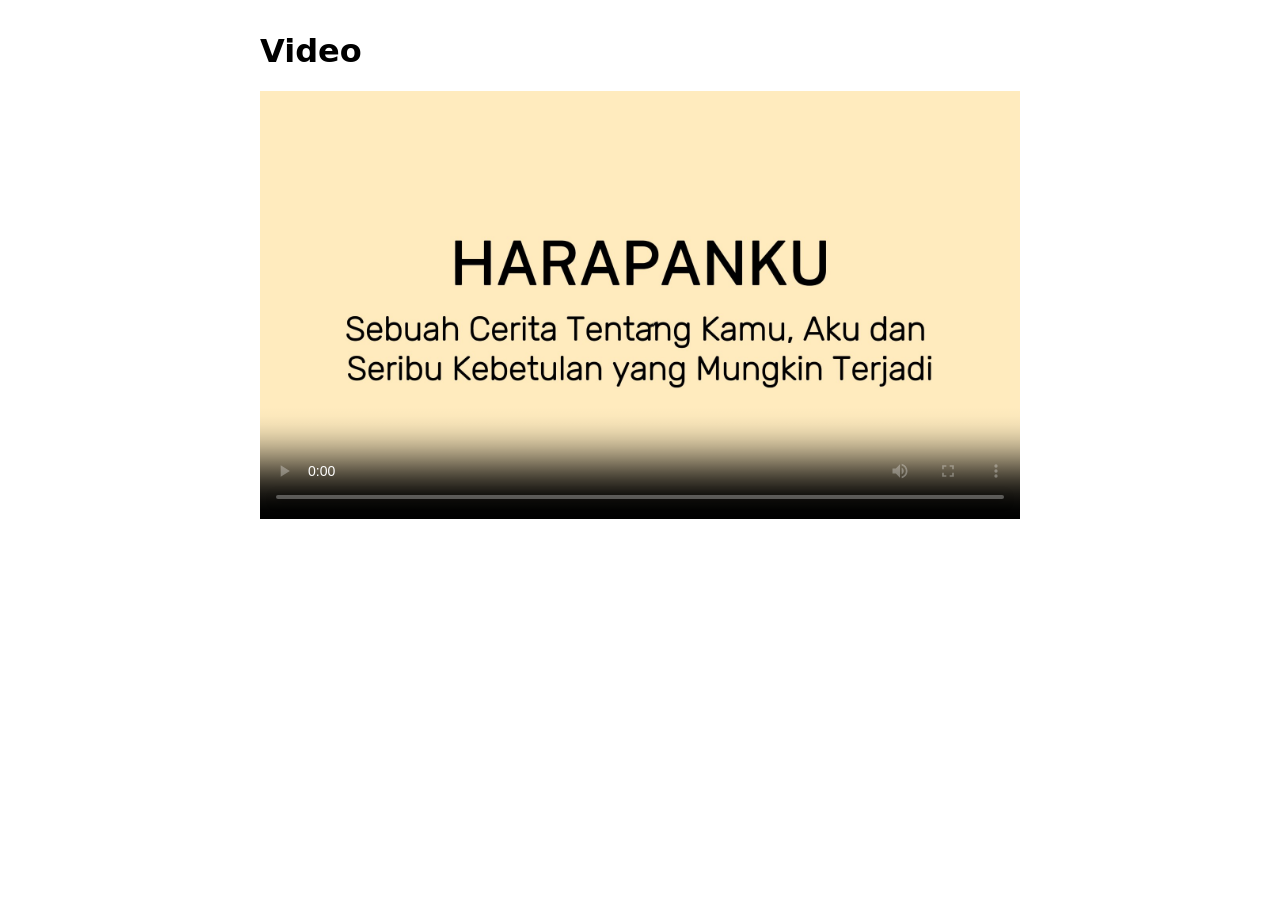
<file: harapanku/index.html>
<!DOCTYPE html>
<html lang="id">
<head>
  <meta charset="utf-8" />
  <meta name="viewport" content="width=device-width,initial-scale=1" />
  <title>Video Singkat</title>
  <link rel="stylesheet" href="styles.css" />
</head>
<body>
  <main>
    <h1>Video</h1>
    <video id="video" controls preload="metadata" width="720" poster="poster.jpeg" data-video-id="intro-001">
      <source src="video.mp4" type="video/mp4" />
      Browser tidak mendukung video HTML5.
    </video>
    <p id="status" aria-live="polite"></p>
  </main>
  <script src="script.js" defer></script>
</body>
</html>
</file>
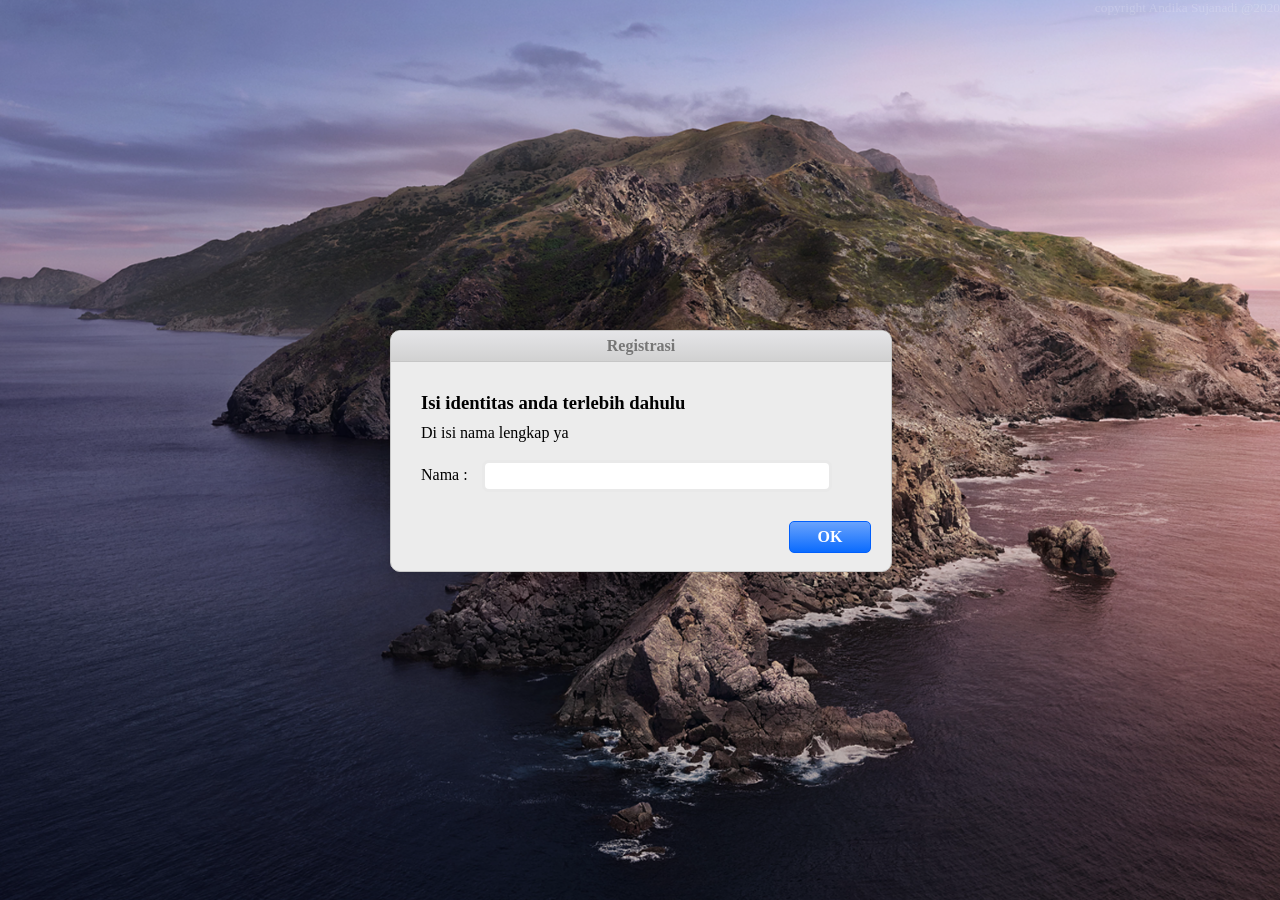
<file: iloveyou/index.html>
<!DOCTYPE html>
<html>
	<head>
		<title>Surprise For You</title>
	  	<meta charset="utf-8">
	  	<link rel="icon" href="https://gamepedia.cursecdn.com/minecraft_gamepedia/a/a7/Heart.svg?version=dac1a46352ab4c25ad78a3cef0ceea86">
	  	<meta name="viewport" content="width=device-width, initial-scale=1, user-scalable=no">
	  	<style type="text/css">
/** Regular */
@font-face {
  font-family: "SF Display";
  font-weight: 400;
  src: url("https://sf.abarba.me/SF-UI-Display-Regular.otf");
}
/** Semibold */
@font-face {
  font-family: "SF Display";
  font-weight: 600;
  src: url("https://sf.abarba.me/SF-UI-Display-Semibold.otf");
}

/** Thin */
@font-face {
  font-family: "SF Display";
  font-weight: 300;
  src: url("https://sf.abarba.me/SF-UI-Display-Thin.otf");
}
/** Bold */
@font-face {
  font-family: "SF Display";
  font-weight: 700;
  src: url("https://sf.abarba.me/SF-UI-Display-Bold.otf");
}
	  	*{
	  		font-family: SF Display;
	  		cursor: default;
			-webkit-user-select: none;
			-khtml-user-select: none;
			-moz-user-select: none;
			-ms-user-select: none;
			-o-user-select: none;
			user-select: none;
	  	}
	  	body{
	  		overflow: hidden;
	  		background-image: url();
	  		background-size: 100%;
	  		margin: 0;
	  		padding: 0;
	  	}
	  	.cc{
	  		position: fixed;
	  		color: #FFFFFF30;
	  		z-index: 10;
	  		top: 0;
	  		right: 0;
	  		font-size: 10pt;
	  		font-weight: lighter;
	  	}
	  	img{
			width: 100vw;
			height: 100vh;
			object-fit: cover;
			position: absolute;
		}
		.preload{
			position: absolute;
			height: 100vh;
			line-height: 100vh;
			width: 100vw;
			background: #000000E0;
			backdrop-filter: blur(10px);
			font-weight: lighter;
			font-size: 20pt;
			z-index: 100;
			text-align: center;
			color: #FFFFFF;
			opacity: 1;
			transition: all ease 1s;
			font-family: monospace;
		}
		.container{
			position: absolute;
			width: 100vw;
			height: 100vh;
		}
		.myoverlay{
			backdrop-filter: blur(7px);
		}
	  	.mywindow{
	  		background: #ECECEC;
	  		position: absolute;
	  		left: calc(50% - 250px);
	  		top: calc(50% - 120px);
	  		font-size: 12pt;
	  		border-radius: 10px;
	  		border: 1px solid #C6C6C6;
	  		box-shadow: 0px 0px 10px #00000020;
	  		
	  	}
	  	.myanimated{
	  		transition: all ease 0.3s;
	  	}
	  	.mycontrol{
	  		position: absolute;
	  		display: inline-block;	
	  		height: 30px;
	  		left: 10px;
	  		padding: 0px 5px;
	  	}
	  	.myheader{
	  		color: #767676;
	  		text-align: center;
	  		font-weight: bold;
	  		display: inline-block;
	  		width: 100%;
	  		height: 30px;
	  		line-height: 30px;
	  		border-radius: 10px 10px 0 0;
	  		background: rgb(209,209,209);
			background: linear-gradient(0deg, rgba(209,209,209,1) 0%, rgba(229,229,232,1) 100%);
			border-bottom: 1px solid #C6C6C6;

	  	}
	  	.myclose, .mymini, .mymax{
	  		display: inline-block;
	  		width: 12px;
	  		height: 12px;
	  		margin-top: 8px;
	  		border-radius: 10px;
	  		margin-right: 2px;
	  	}
	  	.myclose{
	  		background: #FE5D56;
	  		border: 1px solid #EA3E4A;
	  	}
	  	.myclose:hover{
	  		background: #EA3E4A;
	  	}
	  	.mymini{
	  		background: #F6BD28;
	  		border: 1px solid #F8AE1C;
	  	}
	  	.mymini:hover{
	  		background: #F8AE1C;
	  	}
	  	.mymax{
	  		background: #26CD3C;
	  		border: 1px solid #4BBA54;
	  	}
	  	.mymax:hover{
	  		background: #4BBA54;
	  	}
	  	.mybody{
	  		padding: 30px;
	  		padding-bottom: 100px;
	  	}
	  	.mytitle{
	  		font-weight: bold;
	  		font-size: 14pt;
	  		margin-bottom: 10px;
	  	}
	  	.mycontent{

	  	}
	  	.mytext{
	  		width: 350px;
			border-radius: 7px;
			padding: 5px;
			margin-left: 10px;
			box-sizing: border-box;
			border: 3px solid #dcdcdca0;
			-webkit-transition: 0.3s;
			transition: 0.3s;
			outline: none;
	  	}
	  	.mytext:focus{
	  		border: 3px solid rgba(10,107,254,0.5);
	  		/*transform: translateY(-2px);*/
	  	}
	  	.mytext:hover{
	  		cursor: text;
	  	}
	  	.mybutton{
	  		position: absolute;
	  		height: 30px;
	  		line-height: 30px;
	  		bottom: 20px;
	  		right: 20px;
	  	}
	  	.mybuttonyes, .mybuttonno{
	  		display: inline-block;
	  		width: 80px;
	  		background: cyan;
	  		height: 30px;
	  		line-height: 30px;
	  		margin-top: 0px;
	  		text-align: center;
	  		border-radius: 5px;
	  		margin-left: 10px; 
	  		font-weight:  600;
	  	}
	  	.mybuttonyes{
	  		background: rgb(10,107,254);
			background: linear-gradient(0deg, rgba(10,107,254,1) 0%, rgba(106,163,252,1) 100%);
			color: #FFFFFF;
	  		border: 1px solid #015FFC;
	  	}
	  	.mybuttonyes:hover{
	  		background: rgb(10,107,254);
	  	}
	  	.mybuttonno{
	  		background: #FFFFFF;
	  		border: 1px solid #C6C6C6;
	  	}
	  	.mybuttonno:hover{
	  		background: #EDEDED;
	  	}
	  	.myresize{
	  		width: 15px;
			height: 15px;
			position: absolute;
			right: 0;
			bottom: 0;
			cursor: se-resize;
	  	}
	  	.vidcont{
	  		width: 100vw;
	  		height: 100vh;
	  		position: absolute;
	  		display: none;
	  		background: #000000A0;
	  		z-index: 2;
	  	}
	  	.myhide{
	  		display: none;
	  	}
	  	.vidcont:hover{
	  		cursor: none;
	  	}
	  	video:hover{
	  		cursor: none;
	  	}
	  	video{
			position: relative;
			left: 0;
			top: 0;
			opacity: 1;
	  	}
	  	.divvideo{
			width: 688px;
			height: 576px;
			border-radius: 20px;
			overflow: hidden;
			position: relative;
			top: 50%;
			left: 50%;
			transform: translate(-50%,-50%);
			z-index: 10;
	  	}
	  	.myclock{
	  		display: none;
	  		position: absolute;
	  		z-index: 2;
	  		color: #FFFFFF;
	  		text-align: center;
	  		width: calc(100vw - 50px);
	  		padding: 25px;
	  	}
	  	.contjam{
	  		position: absolute;
	  		width: 100%;
	  		top: 50vh;
	  		left: 0;
	  		transform: translateY(-50%);
	  		text-align: center;
	  		margin: 0;
	  		padding: 0;
	  	}
	  	.jam{
	  		position: relative;
	  		font-size: 100px;
	  		font-weight: 300;
	  	}
	  	.tanggal{
	  		position: relative;
	  		font-size: 20px;
	  		margin-top: 15px;
	  	}
	  	.ucapan{
	  		position: relative;
	  		color: #000000;
	  		font-size: 20px;
	  		margin-top: 50px;
	  		background: #EAEAEA90;
	  		left: calc(50% - 220px - 20px);
	  		width: 440px;
	  		padding: 30px 20px;
	  		border-radius: 25px;
	  		transition: all ease 0.3s;
	  	}
	  	.ucapan:active{
	  		transform: scale(1.02);
	  	}
	  	.ucapan:hover, .ucapan *:hover{
	  		cursor: pointer;
	  	}
	  	.ucapan::before{
	  		content: 'ketuk untuk mencari';
	  		font-size: 12pt;
	  		width: 200px;
	  		height: 50px;
	  		line-height: 50px;
	  		left: 50%;
	  		bottom: -80px;
	  		background: #FFFFFFB0;
	  		position: absolute;
	  		z-index: 99;
	  		border-radius: 10px;
	  		transform: translateX(-50%);
	  		opacity: 0;
	  		transition: all ease 0.3s;
	  		pointer-events: none;
	  	}
	  	.ucapan:hover::before{
	  		bottom: -60px;
	  		opacity: 1;
	  	}
	  	.myakun{
	  		color: #FFFFFF;
	  		background: #00000080;
	  		transform: translateY(0px);
	  		width: 200px;
	  		height: 30px;
	  		line-height: 30px;
	  		border-radius: 5px;
	  		display: inline-block;
	  		margin: 3px 2px;
	  		transition: background ease 0.3s;
	  		backdrop-filter: blur(10px);
	  	}
	  	.myakun:hover{
	  		background: #000000E0;
	  		cursor: pointer;
	  	}
	  	#nama *{
	  		transition: all ease 0.3s;
	  	}
	  	#nama:hover{
	  		cursor: default;
	  	}
	  	#nama::before{
	  		content: 'ketuk untuk mengubah';
	  		width: 200px;
	  		height: 50px;
	  		line-height: 50px;
	  		left: 0;
	  		top: 45px;
	  		background: #00000090;
	  		position: absolute;
	  		z-index: 99;
	  		border-radius: 10px;
	  		transition: all ease 0.3s;
	  		opacity: 0;
	  		pointer-events: none;
	  	}
	  	#nama:hover::before{
	  		top: 35px;
	  		opacity: 1;
	  	}
	  	#nama *:hover, #textcari:hover{
	  		cursor: text;
	  		color: #FFFFFFA0;
	  	}
	  	#oke:hover{
	  		background: #FFFFFF30;
	  		cursor: pointer;
	  	}
	  	.tombolcari:hover{
	  		background: rgb(10,107,254);
	  		color: #FFFFFF;
	  	}
	  	.shortcut{
	  		position: fixed;
	  		bottom: 0;
	  		width: 100px;
	  		height: 70px;
	  		line-height: 70px;
	  		background: #FFFFFF10;
	  		margin: 10px;
	  		border-radius: 20px;
	  		cursor: pointer;
	  		transition: transform ease 0.3s;
	  		backdrop-filter: blur(3px);
	  	}
	  	.shortcut:hover{
	  		transform: scale(1.1);
	  		backdrop-filter: blur(5px);
	  	}
	  	.shortcut:active{
	  		transform: scale(0.9);
	  		backdrop-filter: blur(5px);
	  	}
	  	.kiri{
	  		left: 0;
	  	}
	  	.kanan{
	  		right: 0;
	  	}
	  </style>
	</head>
	<body onload="init()">
		<audio id="myAudio">
			<source src="music.mp3" type="audio/mpeg">
			Your browser does not support the audio element.
		</audio>
		<audio id="myOpening">
			<source src="opening.mp3" type="audio/mpeg">
			Your browser does not support the audio element.
		</audio>
		<div class="preload">PLEASE WAIT</div>
		<div class="vidcont myoverlay">
			<div class="divvideo">
				<video id="myVideo" width="100%" height="100%">
				  <source src="video.mp4" type="video/mp4">
				  Your browser doe`s not support HTML5 video.
				</video>
			</div>
		</div>
		<img src="wp2.png">
		<div class="container">
			<div class="myclock">
				<div class="myakun" id="nama">
					<span id="spannama3" onclick="gantinama()"></span>
				</div>
				<div class="myakun" onclick="kembali()">Kembali</div>
				<div class="myakun" onclick="reverse()">Reset</div>
				<div class="contjam">
					<div class="jam">-:-</div>
					<div class="tanggal">-</div>
					<div class="ucapan myoverlay" onclick="carigoogle()"><span id="spannama2"></span></div>	
				</div>
				<div class="shortcut kanan" onclick="toggleFullscreen()">fullscreen</div>
				<div class="shortcut kiri" onclick="wpblur()">blur</div>
			</div>
			<div class="mywindow" id="myform" style="width: 500px; height: 240px">
				<div class="myheader">
					Registrasi
				</div>
				<div class="mybody">
					<div class="mytitle">
						Isi identitas anda terlebih dahulu
					</div>
					<div class="mycontent">
						Di isi nama lengkap ya <br><br>
						Nama :
						<input class="mytext" type="text" id="mynama" name="nama">
					</div>
					<div class="mybutton">
						<div class="mybuttonyes" onclick="mywrite()">OK</div>
					</div>
				</div>	
			</div>
			<div class="mywindow myanimated myhide" id="mywindow" style="width: 500px; height: 240px">
				<div class="mycontrol">
					<div class="myclose" onclick="reverse()"></div>
					<div class="mymini"></div>
					<div class="mymax"></div>
				</div>
				<div class="myheader" id="mywindowheader">
					Hallo - <span id="spannama"></span>
				</div>
				<div class="mybody">
					<div class="mytitle">
						Kakak ada tantangan nih buat Kamu
					</div>
					<div class="mycontent">
						 Ini udah waktunya Kalian tau dan menurut Kaka ini waktu yang pas. Tolong pencet tombol "IYA" Ya !!!
					</div>
					<div class="mybutton">
						<div class="mybuttonno" onmouseover="move()" onclick="move2()" >:D</div>
						<div class="mybuttonyes" onclick="playVid()">IYA</div>
					</div>
				</div>
				<div class="myresize"></div>
			</div>
		</div>
		<span style="position: absolute; text-align: center; line-height: 100vh; width: 100vw; z-index:-10;">jangan dijual bos</span>
		<script src="https://ajax.googleapis.com/ajax/libs/jquery/3.4.1/jquery.min.js"></script>
	  	<script type="text/javascript">
	  		/*

			referensi

	  		https://www.w3schools.com/howto/howto_js_draggable.asp
	  		https://stackoverflow.com/questions/2310734/how-to-make-html-text-unselectable
	  		http://stackoverflow.com/questions/8960193/how-to-make-html-element-resizable-using-pure-javascript/33523184

	  		*/
	  		namaku=localStorage.getItem("nama");
			blur="true"; 
			$(window).on('load',function(){
				$('.preload').css('background','#00000000').css('color','#FFFFFF00').css('backdrop-filter','blur(0px)').text('SELESAI').css('z-index','-2');
			});
	  		function init(){
	  			startTime();
	  			stopOpening();
	  			add='<div class="cc">copyright Andika Sujanadi @2020</div>';
	  			$('body').append(add);
	  			if(localStorage.getItem("nama") != null && localStorage.getItem("checked") == "yoi"){
		  			namaku=localStorage.getItem("nama");
		  			myclock();
		  		}else if(localStorage.getItem("nama") != null){
		  			mystart();
		  		}
		  		if(localStorage.getItem("blur")=="true"){
		  			wpblur();
		  		}

	  		}
	  		$('img').on('dragstart', function(event) { event.preventDefault(); });
	  		dragElement(document.getElementById("mywindow"));
			function dragElement(elmnt) {
			  var pos1 = 0, pos2 = 0, pos3 = 0, pos4 = 0;
			  if (document.getElementById(elmnt.id + "header")) {
			    document.getElementById(elmnt.id + "header").onmousedown = dragMouseDown;
			  } else {
			    elmnt.onmousedown = dragMouseDown;
			  }

			  function dragMouseDown(e) {
			    animasi();
			    e = e || window.event;
			    e.preventDefault();
			    pos3 = e.clientX;
			    pos4 = e.clientY;
			    document.onmouseup = closeDragElement;
			    document.onmousemove = elementDrag;
			  }

			  function elementDrag(e) {
			    e = e || window.event;
			    e.preventDefault();
			    pos1 = pos3 - e.clientX;
			    pos2 = pos4 - e.clientY;
			    pos3 = e.clientX;
			    pos4 = e.clientY;
			    elmnt.style.top = (elmnt.offsetTop - pos2) + "px";
			    elmnt.style.left = (elmnt.offsetLeft - pos1) + "px";
			  }

			  function closeDragElement() {
			    document.onmouseup = null;
			    document.onmousemove = null;
			    animasi();
			  }
			}

			var mywindow = document.querySelector('#mywindow');
			var myresize = document.querySelector('.myresize');
			myresize.addEventListener('mousedown', initDrag, false);
			var startX, startY, startWidth, startHeight;
			function initDrag(e) {
			   startX = e.clientX;
			   startY = e.clientY;
			   startWidth = parseInt(document.defaultView.getComputedStyle(mywindow).width, 10);
			   startHeight = parseInt(document.defaultView.getComputedStyle(mywindow).height, 10);
			   document.documentElement.addEventListener('mousemove', doDrag, false);
			   document.documentElement.addEventListener('mouseup', stopDrag, false);
			}

			function doDrag(e) {
			   mywindow.style.width = (startWidth + e.clientX - startX) + 'px';
			   mywindow.style.height = (startHeight + e.clientY - startY) + 'px';
			    animasi();
			}

			function stopDrag(e) {
			    document.documentElement.removeEventListener('mousemove', doDrag, false);
			    document.documentElement.removeEventListener('mouseup', stopDrag, false);
			    animasi();
			}
			var elem = document.documentElement;
			function openFullscreen() {
			  if (elem.requestFullscreen) {
			    elem.requestFullscreen();
			  } else if (elem.mozRequestFullScreen) { /* Firefox */
			    elem.mozRequestFullScreen();
			  } else if (elem.webkitRequestFullscreen) { /* Chrome, Safari & Opera */
			    elem.webkitRequestFullscreen();
			  } else if (elem.msRequestFullscreen) { /* IE/Edge */
			    elem.msRequestFullscreen();
			  }
			}
			function move(){
				kali=20;
				addanimation();
				random1=(mywindow.offsetTop+(Math.floor(Math.random() * 10)-5)*kali);
				random2=(mywindow.offsetLeft+(Math.floor(Math.random() * 10)-5)*kali);
				if(random1>0 && random1<33)random1=33+20;
				if(random1<0 && random1>-33)random1=-33-20;
				if(random2>0 && random2<83)random2=83+20;
				if(random2<0 && random2>-83)random2=-83-20;
				if(random1==0 && random2==0)random1=-100;
				mywindow.style.top  = random1 + 'px';
				mywindow.style.left = random2 + 'px';
				if(random1<0 || ((random1+mywindow.clientHeight)>window.innerHeight)){
					mywindow.style.top = "calc(50% - "+mywindow.clientHeight/2+"px)";
				}
				if(random2<0  || ((random2+mywindow.clientWidth)>window.innerWidth)){
					mywindow.style.left = "calc(50% - "+mywindow.clientWidth/2+"px)";
				}
			}
			function move2(){
				kali=50;
				addanimation();
				random1=(mywindow.offsetTop+(Math.floor(Math.random() * 10)-5)*kali);
				random2=(mywindow.offsetLeft+(Math.floor(Math.random() * 10)-5)*kali);
				if(random1>0 && random1<33)random1=33+20;
				if(random1<0 && random1>-33)random1=-33-20;
				if(random2>0 && random2<83)random2=83+20;
				if(random2<0 && random2>-83)random2=-83-20;
				if(random1==0 && random2==0)random1=-100;
				mywindow.style.top  = random1 + 'px';
				mywindow.style.left = random2 + 'px';
				if(random1<0 || ((random1+mywindow.clientHeight)>window.innerHeight)){
					mywindow.style.top = "calc(50% - "+mywindow.clientHeight/2+"px)";
				}
				if(random2<0  || ((random2+mywindow.clientWidth)>window.innerWidth)){
					mywindow.style.left = "calc(50% - "+mywindow.clientWidth/2+"px)";
				}
			}
			function addanimation(){
			   var element = document.getElementById("mywindow");
			   element.classList.add("myanimated");
			}
			function animasi() {
			   var element = document.getElementById("mywindow");
			   element.classList.toggle("myanimated");
			}
			var vid = document.getElementById("myVideo"); 
			function playVid() { 
				stopOpening();
				openFullscreen();
				$('#myVideo').show();
				$('.vidcont').fadeIn();
				localStorage.setItem("checked", "yoi");
				$('#mywindow').fadeOut(300);
			  	vid.play(); 
			} 
			vid.onended = function() {
				playAudio();
			    $('.vidcont').fadeOut();
			    myclock();
			}
			function capital_letter(str) 
			{
				if (!str){
					str='noname';
				}
			    str = str.split(" ");
			    for (var i = 0, x = str.length; i < x; i++) {
			        str[i] = str[i][0].toUpperCase() + str[i].substr(1);
			    }
			    return str.join(" ").substr(0, 20);
			}
			function mywrite(){
				openFullscreen();
				playOpening();
				nama = $('#mynama').val();
				$('#mynama').val('');
				nama = capital_letter(nama);
				localStorage.setItem("nama", nama);
				namaku=localStorage.getItem("nama");
				mystart();
			}
			function mystart(){
				$('#spannama').text(localStorage.getItem("nama"));
				$('#myform').hide();
				$('#mywindow').show();
				resetposisi();
			}
			function reverse(){
				stopOpening();
				$('#myform').fadeIn();
				$('#mywindow').hide();
				$('.myclock').hide();
				if(blur=="false"){
					wpblur();
				}
				localStorage.clear();
			}
			function kembali(){
				stopOpening();
				localStorage.removeItem("checked");
				if(blur=="false"){
					wpblur();
				}
				$('#myform').hide();
				$('#mywindow').fadeIn();
				$('.myclock').hide();
			}
			function gantinama(){
				nama=$('#spannama3').text();
				$("#nama *").remove();
				$("#nama").append("<input type='text' id='textnama' value='"+nama+"' style='background:#00000000; color:#FFF; outline: none; box-sizing:border-box; border: 0px solid #000;' placeholder='nama' autofocus></input><span id='oke' style='transition: all ease 0.3s; border-radius:5px; width:30px; height:25px; margin-top:2.5px; line-height:25px; position:absolute; right:3px;' onclick='gantinamaok()'>oke</span>");
				textnama=document.querySelector('#textnama');
				textnama.autofocus = true;
				textnama.setSelectionRange(0, textnama.value.length);
				textnama.addEventListener('keypress', function (e) {
				    if (e.key === 'Enter') {
				      gantinamaok();
				    }
				});
			}
			function gantinamaok(){
				textnama=document.querySelector('#textnama');
				textnama.autofocus = false;
				nama=$('#textnama').val();
				nama = capital_letter(nama);
				localStorage.setItem("nama", nama);
				$("#nama *").remove();
				$("#nama").append('<span id="spannama3" onclick="gantinama()">'+localStorage.getItem("nama")+'</span>')
			}
			cari=true;
			selesai=false;
			function carigoogle(){
				if (cari){
					cari=false;
					selesai=false;
					$('.ucapan').text('');
					$('.ucapan *').remove();
					$(".ucapan").append("<input type='text' id='textcari' style='background:#00000000; width:300px; transform:translateX(-70px); color:#000; outline: none; box-sizing:border-box; border: 0px solid #000; font-size:20px' placeholder='cari di sini' autofocus></input><span class='tombolcari'; style='transition: all ease 0.3s; border-radius:10px; width:60px; height:50px; top:calc(50% - 25px); right:90px; line-height:50px; position:absolute;' onclick='cariok()'>cari</span><span class='tombolcari'; style='transition: all ease 0.3s; border-radius:10px; width:60px; height:50px; top:calc(50% - 25px); right:20px; line-height:50px; position:absolute;' onclick='caribatal()'>batal</span>");
					document.querySelector('#textcari').addEventListener('keyup', function (e) {
					    if (e.key === 'Enter') {
				      		cariok();
					    }
					    if(e.key === "Escape") {
					    	caribatal();
					    }
					});
					document.querySelector('body').addEventListener('keyup', function (e) {
					    if(e.key === "Escape") {
					    	caribatal();
					    }
					});
				}
				if(selesai){
					cari=true;
				}
			}
			function cariok(){
				window.open("https://www.google.com/search?q="+$('#textcari').val());
				caribatal();
			}
			function caribatal(){
				$('.ucapan *').remove();
				$(".ucapan").append('<span id="spannama2"></span>');
				var today = new Date();
				var h = today.getHours();
				if(h>23)tulis('malam','Kamu tau nggak? Setiap detik bersamamu adalah momen terindah dalam hidupku');
				else if(h>19)tulis('malam','Di malam ini, aku ingin kamu tau bahwa kamu adalah alasan aku tersenyum setiap hari');
				else if(h>18)tulis('petang','Terima kasih sudah menjadi bagian terindah dari hidupku');
				else if(h>14)tulis('sore','Kamu adalah jawaban dari semua doa yang pernah aku panjatkan');
				else if(h>13)tulis('siang','Aku bersyukur karena Tuhan mempertemukanku dengan orang seistimewa kamu')
				else if(h>9)tulis('siang','Setiap hari bersamamu terasa seperti mimpi yang tak ingin aku bangunkan')
				else if(h>4)tulis('pagi','Kamu adalah hal pertama yang terlintas di pikiranku saat bangun tidur');
				else tulis('malam','Hatiku sudah memilih, dan pilihannya adalah kamu');
				selesai=true;
			}
			function resetposisi(){
				mywindow.style.top = "calc(50% - "+mywindow.clientHeight/2+"px)";
				mywindow.style.left = "calc(50% - "+mywindow.clientWidth/2+"px)";
			}
			document.querySelector('#mynama').addEventListener('keypress', function (e) {
			    if (e.key === 'Enter') {
			      mywrite();
			    }
			});
			function myclock(){
				$('#spannama3').text(localStorage.getItem("nama"));
				localStorage.setItem("checked", "yoi");
				$('#myform').hide();
				$('#mywindow').hide();
				$('#myVideo').hide();
				$('.myclock').show();
			}
			jalan=false;
			function startTime(){
				var today = new Date();
				var h = today.getHours();
				var m = today.getMinutes();
				var s = today.getSeconds();
				h = checkTime(h);
				m = checkTime(m);
				s = checkTime(s);
				document.querySelector('.jam').innerHTML =	h + ":" + m;
				var t = setTimeout(startTime, 500);
				mytanggal();
				if(cari){
					if(h>23)tulis('malam','Kamu tau nggak? Setiap detik bersamamu adalah momen terindah dalam hidupku');
					else if(h>18)tulis('malam','Di malam ini, aku ingin kamu tau bahwa kamu adalah alasan aku tersenyum setiap hari');
					else if(h>17)tulis('petang','Terima kasih sudah menjadi bagian terindah dari hidupku');
					else if(h>14)tulis('sore','Kamu adalah jawaban dari semua doa yang pernah aku panjatkan');
					else if(h>13)tulis('siang','Aku bersyukur karena Tuhan mempertemukanku dengan orang seistimewa kamu')
					else if(h>9)tulis('siang','Setiap hari bersamamu terasa seperti mimpi yang tak ingin aku bangunkan')
					else if(h>4)tulis('pagi','Kamu adalah hal pertama yang terlintas di pikiranku saat bangun tidur');
					else tulis('malam','Hatiku sudah memilih, dan pilihannya adalah kamu');
					if(h>18)     document.querySelector('img').src="wp1.png";
					else if(h>4) document.querySelector('img').src="wp2.png";
					else         document.querySelector('img').src="wp1.png";
				}
				if(window.btoa($('.cc').text())!='Y29weXJpZ2h0IEFuZGlrYSBTdWphbmFkaSBAMjAyMA=='){
					if(jalan) $('.container').remove();
					if(jalan) $('img').remove();
					jalan=true;
				}
			}
			function tulis(waktu,ucapan){
				$("#spannama2").text('Selamat '+waktu+' '+localStorage.getItem("nama")+', '+ucapan+'.');
			}
			function checkTime(i) {
				if (i < 10) {i = "0" + i};
				return i;
			}
			var elem = document.documentElement;
			fs=false;
			function openFullscreen() {
				fs=true;
				if (elem.requestFullscreen) {
					elem.requestFullscreen();
				} else if (elem.mozRequestFullScreen) { /* Firefox */
					elem.mozRequestFullScreen();
				} else if (elem.webkitRequestFullscreen) { /* Chrome, Safari & Opera */
					elem.webkitRequestFullscreen();
				} else if (elem.msRequestFullscreen) { /* IE/Edge */
					elem.msRequestFullscreen();
				}
			}
			function toggleFullscreen() {
				if( window.innerHeight == screen.height){
				    fs=true;
				}
				else{
					fs=false;
				}
				if(fs){
					fs=false;
					if (document.exitFullscreen) {
						document.exitFullscreen();
					} else if (document.mozCancelFullScreen) {
						document.mozCancelFullScreen();
					} else if (document.webkitExitFullscreen) {
						document.webkitExitFullscreen();
					} else if (document.msExitFullscreen) {
						document.msExitFullscreen();
					}
				}
				else{
					openFullscreen();
				}
			  
			}
			function mytanggal(){
				var hari = ['Minggu', 'Senin', 'Selasa', 'Rabu', 'Kamis', 'Jumat', 'Sabtu'];
				var bulan = ['Januari', 'Februari', 'Maret', 'April', 'Mei', 'Juni', 'Juli', 'Agustus', 'September', 'Oktober', 'Nopember', 'Desember'];
				var d = new Date();
				var dayName = hari[d.getDay()];
				var monthName = bulan[d.getMonth()];
				tanggal=(dayName+', '+d.getDate()+' '+monthName);
				$('.tanggal').text(tanggal);
			}
			function wpblur(){
				$('.container').toggleClass("myoverlay");
				localStorage.setItem("blur", blur);
				if(blur=="true"){
					blur="false";
				}
				else{
					blur="true";
				}
			}
			function playAudio() { 
				var x = document.getElementById("myAudio"); 
				x.volume = 0.15;
				x.play(); 
			}
			function playOpening() { 
				var x = document.getElementById("myOpening"); 
				x.volume = 0.3;
				x.play(); 
				x.addEventListener("ended",function() {
					stopOpening();
				});
			}
			function stopOpening(){
				var x = document.getElementById("myOpening"); 
				x.pause();
				x.currentTime = 0;
				var x = document.getElementById("myAudio"); 
				x.pause();
				x.currentTime = 0;
			}
	  	</script>
	</body>
</html>
</file>
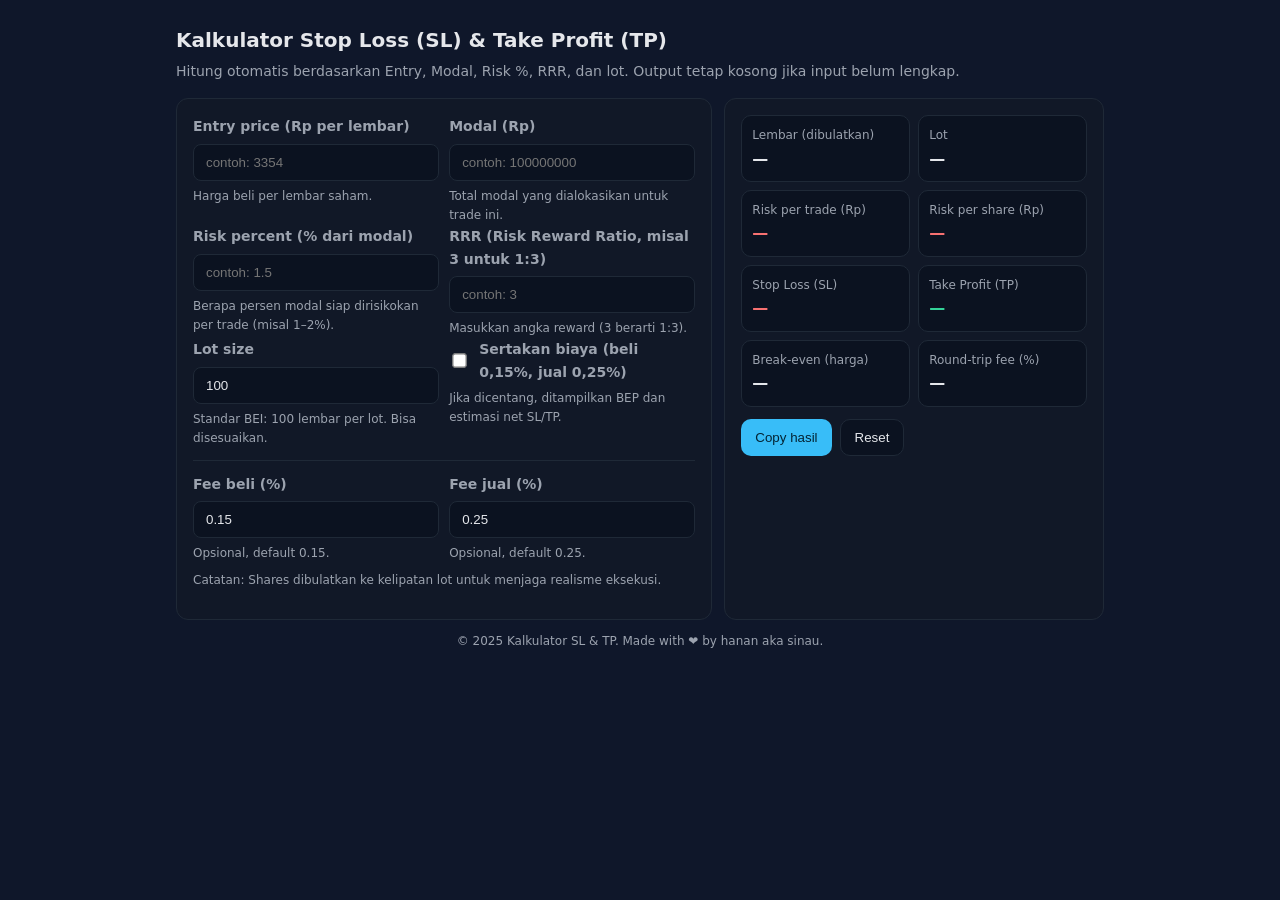
<file: kalkulator-saham/index.html>
<!DOCTYPE html>
<html lang="id">
<head>
  <meta charset="UTF-8" />
  <meta name="viewport" content="width=device-width, initial-scale=1" />
  <title>Kalkulator SL & TP Saham</title>
  
  <!-- SEO Meta Tags -->
  <meta name="description" content="Kalkulator Stop Loss (SL) & Take Profit (TP) untuk saham Indonesia. Hitung otomatis berdasarkan Entry, Modal, Risk %, RRR, dan lot size. Gratis dan mudah digunakan!" />
  <meta name="keywords" content="kalkulator saham, stop loss, take profit, trading saham, risk management, RRR, BEI" />
  <meta name="author" content="Hanan" />
  
  <!-- Open Graph / Facebook / WhatsApp -->
  <meta property="og:type" content="website" />
  <meta property="og:url" content="https://yourdomain.com/" />
  <meta property="og:title" content="Kalkulator SL & TP Saham Indonesia" />
  <meta property="og:description" content="Hitung Stop Loss dan Take Profit otomatis untuk trading saham. Termasuk perhitungan risk, RRR, break-even, dan biaya transaksi." />
  <meta property="og:image" content="https://i.ibb.co.com/1fyycNxJ/20251220-141424.png" />
  <meta property="og:image:width" content="1200" />
  <meta property="og:image:height" content="630" />
  
  <!-- Twitter Card -->
  <meta name="twitter:card" content="summary_large_image" />
  <meta name="twitter:url" content="https://yourdomain.com/" />
  <meta name="twitter:title" content="Kalkulator SL & TP Saham Indonesia" />
  <meta name="twitter:description" content="Hitung Stop Loss dan Take Profit otomatis untuk trading saham. Termasuk perhitungan risk, RRR, break-even, dan biaya transaksi." />
  <meta name="twitter:image" content="https://i.ibb.co.com/1fyycNxJ/20251220-141424.png" />
  
  <!-- Favicon (using emoji as quick solution) -->
  <link rel="icon" href="data:image/svg+xml,<svg xmlns=%22http://www.w3.org/2000/svg%22 viewBox=%220 0 100 100%22><text y=%22.9em%22 font-size=%2290%22>📈</text></svg>" />
  <style>
    :root {
      --bg: #0f172a;
      --card: #111827;
      --text: #e5e7eb;
      --muted: #9ca3af;
      --accent: #38bdf8;
      --danger: #f87171;
      --success: #34d399;
      --border: #1f2937;
    }
    * { box-sizing: border-box; }
    body {
      margin: 0; background: var(--bg); color: var(--text);
      font: 14px/1.6 system-ui, -apple-system, Segoe UI, Roboto, "Helvetica Neue", Arial;
    }
    .wrap {
      max-width: 960px; margin: 24px auto; padding: 0 16px;
    }
    header { margin-bottom: 16px; }
    h1 {
      font-size: 20px; margin: 0 0 4px; color: var(--text);
    }
    p.lead { margin: 0; color: var(--muted); }
    .grid {
      display: grid; gap: 12px;
      grid-template-columns: repeat(12, 1fr);
    }
    .card {
      background: var(--card); border: 1px solid var(--border);
      border-radius: 12px; padding: 16px;
    }
    .input-card { grid-column: span 7; }
    .result-card { grid-column: span 5; }
    @media (max-width: 860px) {
      .input-card, .result-card { grid-column: span 12; }
    }
    .row { display: grid; grid-template-columns: 1fr 1fr; gap: 10px; }
    .field { display: flex; flex-direction: column; gap: 6px; }
    label { color: var(--muted); font-weight: 600; }
    input[type="number"] {
      width: 100%; padding: 10px 12px; border-radius: 8px;
      border: 1px solid var(--border); background: #0b1220; color: var(--text);
    }
    input[type="checkbox"] { transform: scale(1.1); }
    .inline { display: flex; align-items: center; gap: 10px; }
    .hint { color: var(--muted); font-size: 12px; }
    .result-grid {
      display: grid; gap: 8px; grid-template-columns: 1fr 1fr;
    }
    .kv {
      background: #0b1220; border: 1px solid var(--border);
      border-radius: 10px; padding: 10px;
    }
    .kv .k { color: var(--muted); font-size: 12px; }
    .kv .v { font-size: 16px; font-weight: 700; }
    .v.success { color: var(--success); }
    .v.danger { color: var(--danger); }
    .actions { display: flex; gap: 8px; margin-top: 12px; }
    button {
      padding: 10px 14px; border-radius: 10px; border: 1px solid var(--border);
      background: #0b1220; color: var(--text); cursor: pointer;
    }
    button.primary { background: var(--accent); color: #042434; border: none; }
    .small { font-size: 12px; color: var(--muted); }
    .sep { height: 1px; background: var(--border); margin: 12px 0; }
    footer { margin-top: 12px; color: var(--muted); font-size: 12px; text-align: center; }
    .note { font-size: 12px; color: var(--muted); margin-top: 8px; }
  </style>
</head>
<body>
  <div class="wrap">
    <header>
      <h1>Kalkulator Stop Loss (SL) & Take Profit (TP)</h1>
      <p class="lead">Hitung otomatis berdasarkan Entry, Modal, Risk %, RRR, dan lot. Output tetap kosong jika input belum lengkap.</p>
    </header>

    <div class="grid">
      <section class="card input-card">
        <div class="row">
          <div class="field">
            <label for="entry">Entry price (Rp per lembar)</label>
            <input id="entry" type="number" inputmode="decimal" min="0" step="0.01" placeholder="contoh: 3354" />
            <span class="hint">Harga beli per lembar saham.</span>
          </div>
          <div class="field">
            <label for="modal">Modal (Rp)</label>
            <input id="modal" type="number" inputmode="decimal" min="0" step="1" placeholder="contoh: 100000000" />
            <span class="hint">Total modal yang dialokasikan untuk trade ini.</span>
          </div>
        </div>

        <div class="row">
          <div class="field">
            <label for="riskp">Risk percent (% dari modal)</label>
            <input id="riskp" type="number" inputmode="decimal" min="0" max="100" step="0.01" placeholder="contoh: 1.5" />
            <span class="hint">Berapa persen modal siap dirisikokan per trade (misal 1–2%).</span>
          </div>
          <div class="field">
            <label for="rrr">RRR (Risk Reward Ratio, misal 3 untuk 1:3)</label>
            <input id="rrr" type="number" inputmode="decimal" min="0" step="0.01" placeholder="contoh: 3" />
            <span class="hint">Masukkan angka reward (3 berarti 1:3).</span>
          </div>
        </div>

        <div class="row">
          <div class="field">
            <label for="lot">Lot size</label>
            <input id="lot" type="number" inputmode="numeric" min="1" step="1" value="100" />
            <span class="hint">Standar BEI: 100 lembar per lot. Bisa disesuaikan.</span>
          </div>
          <div class="field">
            <label for="fees" class="inline">
              <input id="fees" type="checkbox" /> Sertakan biaya (beli 0,15%, jual 0,25%)
            </label>
            <span class="hint">Jika dicentang, ditampilkan BEP dan estimasi net SL/TP.</span>
          </div>
        </div>

        <div class="sep"></div>

        <div class="row">
          <div class="field">
            <label for="buyFee">Fee beli (%)</label>
            <input id="buyFee" type="number" inputmode="decimal" min="0" step="0.01" value="0.15" />
            <span class="hint small">Opsional, default 0.15.</span>
          </div>
          <div class="field">
            <label for="sellFee">Fee jual (%)</label>
            <input id="sellFee" type="number" inputmode="decimal" min="0" step="0.01" value="0.25" />
            <span class="hint small">Opsional, default 0.25.</span>
          </div>
        </div>

        <p class="note">Catatan: Shares dibulatkan ke kelipatan lot untuk menjaga realisme eksekusi.</p>
      </section>

      <section class="card result-card">
        <div class="result-grid">
          <div class="kv">
            <div class="k">Lembar (dibulatkan)</div>
            <div id="shares" class="v">—</div>
          </div>
          <div class="kv">
            <div class="k">Lot</div>
            <div id="lots" class="v">—</div>
          </div>

          <div class="kv">
            <div class="k">Risk per trade (Rp)</div>
            <div id="riskTrade" class="v danger">—</div>
          </div>
          <div class="kv">
            <div class="k">Risk per share (Rp)</div>
            <div id="riskShare" class="v danger">—</div>
          </div>

          <div class="kv">
            <div class="k">Stop Loss (SL)</div>
            <div id="sl" class="v danger">—</div>
          </div>
          <div class="kv">
            <div class="k">Take Profit (TP)</div>
            <div id="tp" class="v success">—</div>
          </div>

          <div class="kv">
            <div class="k">Break-even (harga)</div>
            <div id="bep" class="v">—</div>
          </div>
          <div class="kv">
            <div class="k">Round-trip fee (%)</div>
            <div id="rtfee" class="v">—</div>
          </div>
        </div>

        <div class="actions">
          <button id="copy" class="primary">Copy hasil</button>
          <button id="reset">Reset</button>
        </div>
        <p id="copied" class="small" style="display:none;">✅ Hasil sudah disalin ke clipboard.</p>
      </section>
    </div>

    <footer>© 2025 Kalkulator SL & TP. Made with ❤️ by hanan aka sinau.</footer>
  </div>

  <script>
    const el = id => document.getElementById(id);
    const fmt = (n, opts = {}) => {
      if (n === null || n === undefined || Number.isNaN(n)) return "—";
      const o = { maximumFractionDigits: 2, ...opts };
      return new Intl.NumberFormat("id-ID", o).format(n);
    };

    const inputs = ["entry", "modal", "riskp", "rrr", "lot", "fees", "buyFee", "sellFee"]
      .map(el);

    function calc() {
      const entry = parseFloat(el("entry").value);
      const modal = parseFloat(el("modal").value);
      const riskp = parseFloat(el("riskp").value);
      const rrr = parseFloat(el("rrr").value);
      const lotSize = Math.max(1, Math.floor(parseFloat(el("lot").value) || 0));
      const useFees = el("fees").checked;
      const buyFee = Math.max(0, parseFloat(el("buyFee").value) || 0) / 100;
      const sellFee = Math.max(0, parseFloat(el("sellFee").value) || 0) / 100;

      // Guard: if required inputs missing, clear outputs to maintain blank policy
      const requiredOk = [entry, modal, riskp, rrr].every(v => typeof v === "number" && v > 0);
      if (!requiredOk) {
        ["shares", "lots", "riskTrade", "riskShare", "sl", "tp", "bep", "rtfee"].forEach(id => el(id).textContent = "—");
        return;
      }

      const riskPercentDec = riskp / 100;
      const rawShares = modal / entry;
      const shares = Math.floor(rawShares / lotSize) * lotSize; // round down to lot multiple
      const lots = shares / lotSize;

      // If shares becomes 0 due to rounding, prevent division by zero and blank outputs
      if (shares <= 0) {
        ["shares", "lots", "riskTrade", "riskShare", "sl", "tp", "bep", "rtfee"].forEach(id => el(id).textContent = "—");
        return;
      }

      const riskTrade = modal * riskPercentDec;
      const riskShare = riskTrade / shares;
      const sl = entry - riskShare;
      const tp = entry + (riskShare * rrr);

      // Fees and break-even
      const roundTripFeePct = useFees ? (buyFee + sellFee) * 100 : 0;
      const bep = useFees ? entry * (1 + (buyFee + sellFee)) : null;

      // Render
      el("shares").textContent = fmt(shares, { maximumFractionDigits: 0 });
      el("lots").textContent = fmt(lots, { maximumFractionDigits: 0 });
      el("riskTrade").textContent = fmt(riskTrade);
      el("riskShare").textContent = fmt(riskShare);
      el("sl").textContent = fmt(sl);
      el("tp").textContent = fmt(tp);
      el("rtfee").textContent = useFees ? fmt(roundTripFeePct) + " %" : "—";
      el("bep").textContent = useFees ? fmt(bep) : "—";
    }

    inputs.forEach(i => {
      const evt = i.type === "checkbox" ? "change" : "input";
      i.addEventListener(evt, calc);
    });

    el("reset").addEventListener("click", () => {
      ["entry","modal","riskp","rrr","lot"].forEach(id => el(id).value = "");
      el("fees").checked = false;
      el("buyFee").value = "0.15";
      el("sellFee").value = "0.25";
      calc();
    });

    el("copy").addEventListener("click", async () => {
      const lines = [
        `Entry: ${el("entry").value || "-"}`,
        `Modal: ${el("modal").value || "-"}`,
        `Risk %: ${el("riskp").value || "-"}`,
        `RRR: ${el("rrr").value || "-"}`,
        `Lot size: ${el("lot").value || "-"}`,
        `Shares: ${el("shares").textContent}`,
        `Lots: ${el("lots").textContent}`,
        `Risk per trade: ${el("riskTrade").textContent}`,
        `Risk per share: ${el("riskShare").textContent}`,
        `SL: ${el("sl").textContent}`,
        `TP: ${el("tp").textContent}`,
        `Round-trip fee: ${el("rtfee").textContent}`,
        `Break-even: ${el("bep").textContent}`
      ].join("\n");
      try {
        await navigator.clipboard.writeText(lines);
        el("copied").style.display = "block";
        setTimeout(() => el("copied").style.display = "none", 1800);
      } catch {
        el("copied").textContent = "⚠️ Gagal menyalin. Pilih manual dan copy.";
        el("copied").style.display = "block";
        setTimeout(() => el("copied").style.display = "none", 2200);
      }
    });

    // Initial render blank
    calc();
  </script>
</body>
</html>
</file>
<file: harapanku/styles.css>
body { font-family: system-ui, sans-serif; margin: 2rem; }
main { max-width: 760px; margin: 0 auto; }
video { width: 100%; height: auto; display: block; margin-bottom: 0.5rem; }
#status { font-size: 0.9rem; opacity: 0.8; }
</file>
